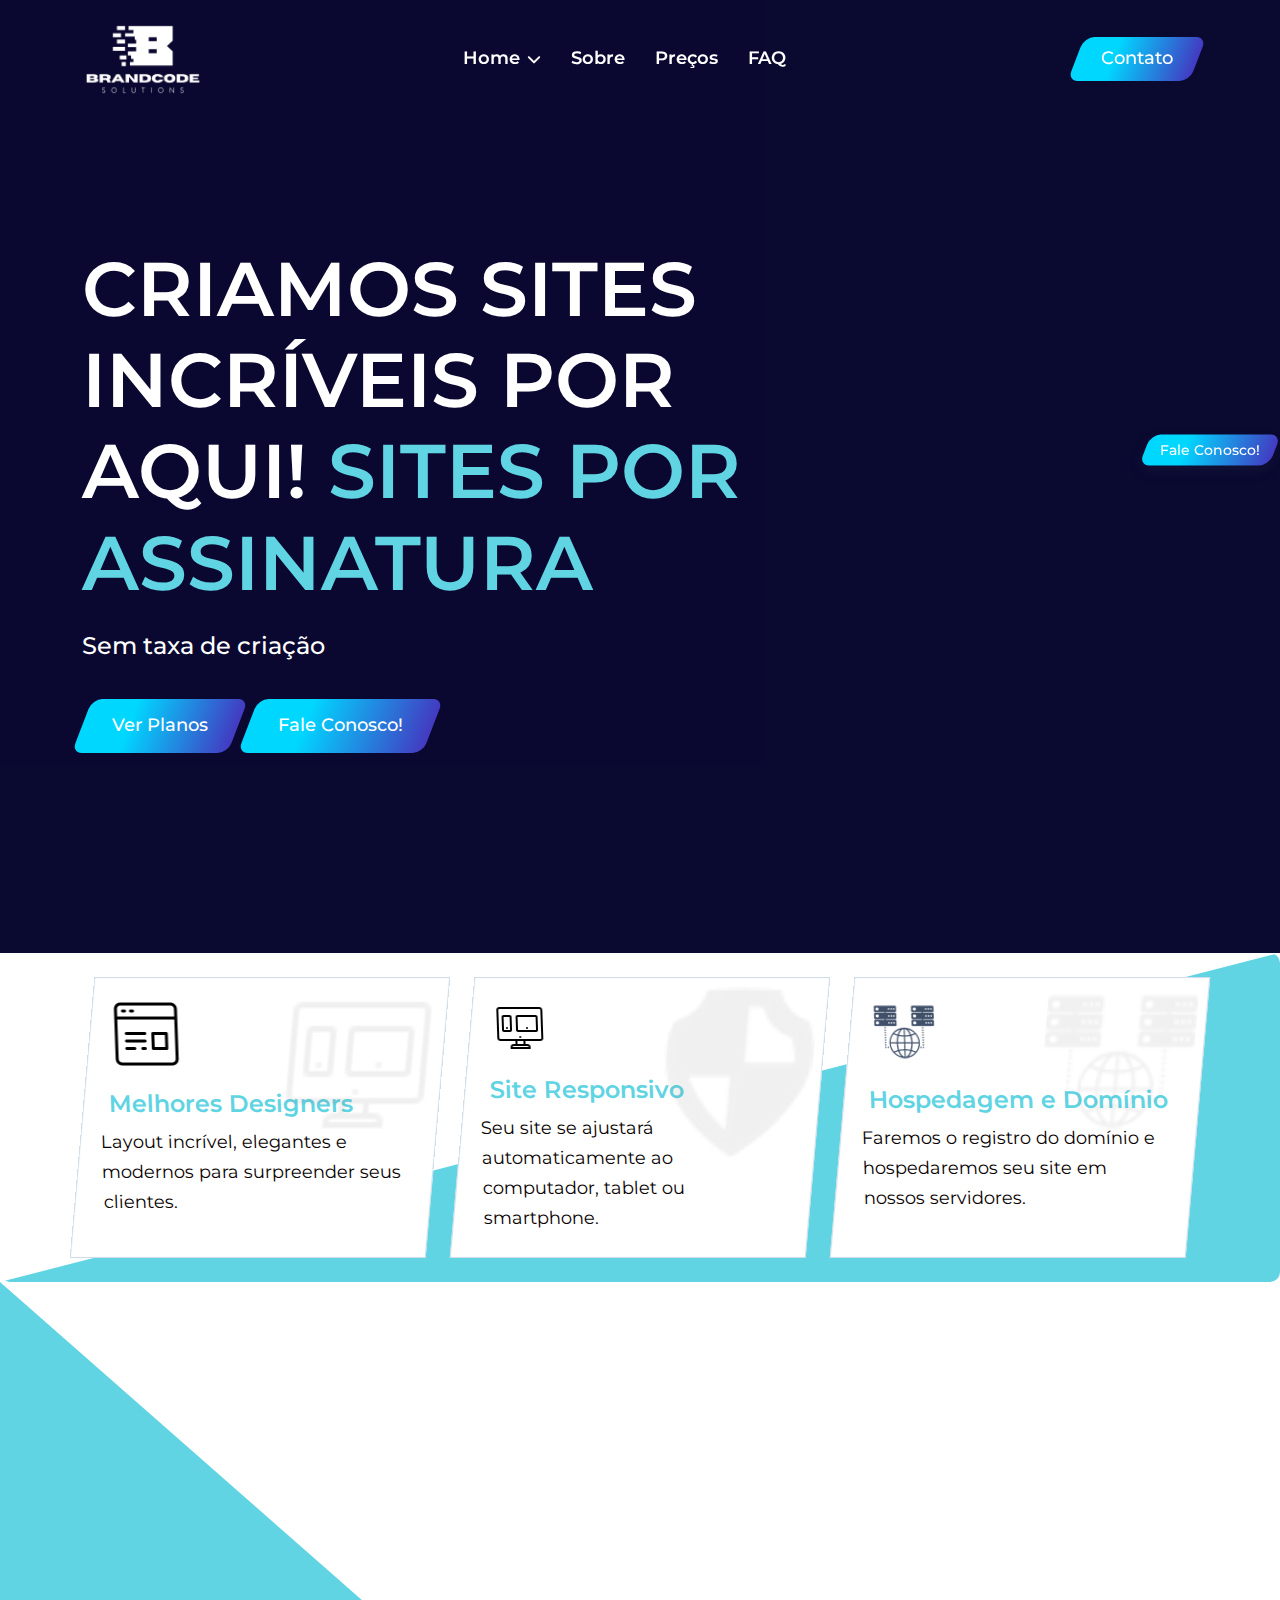
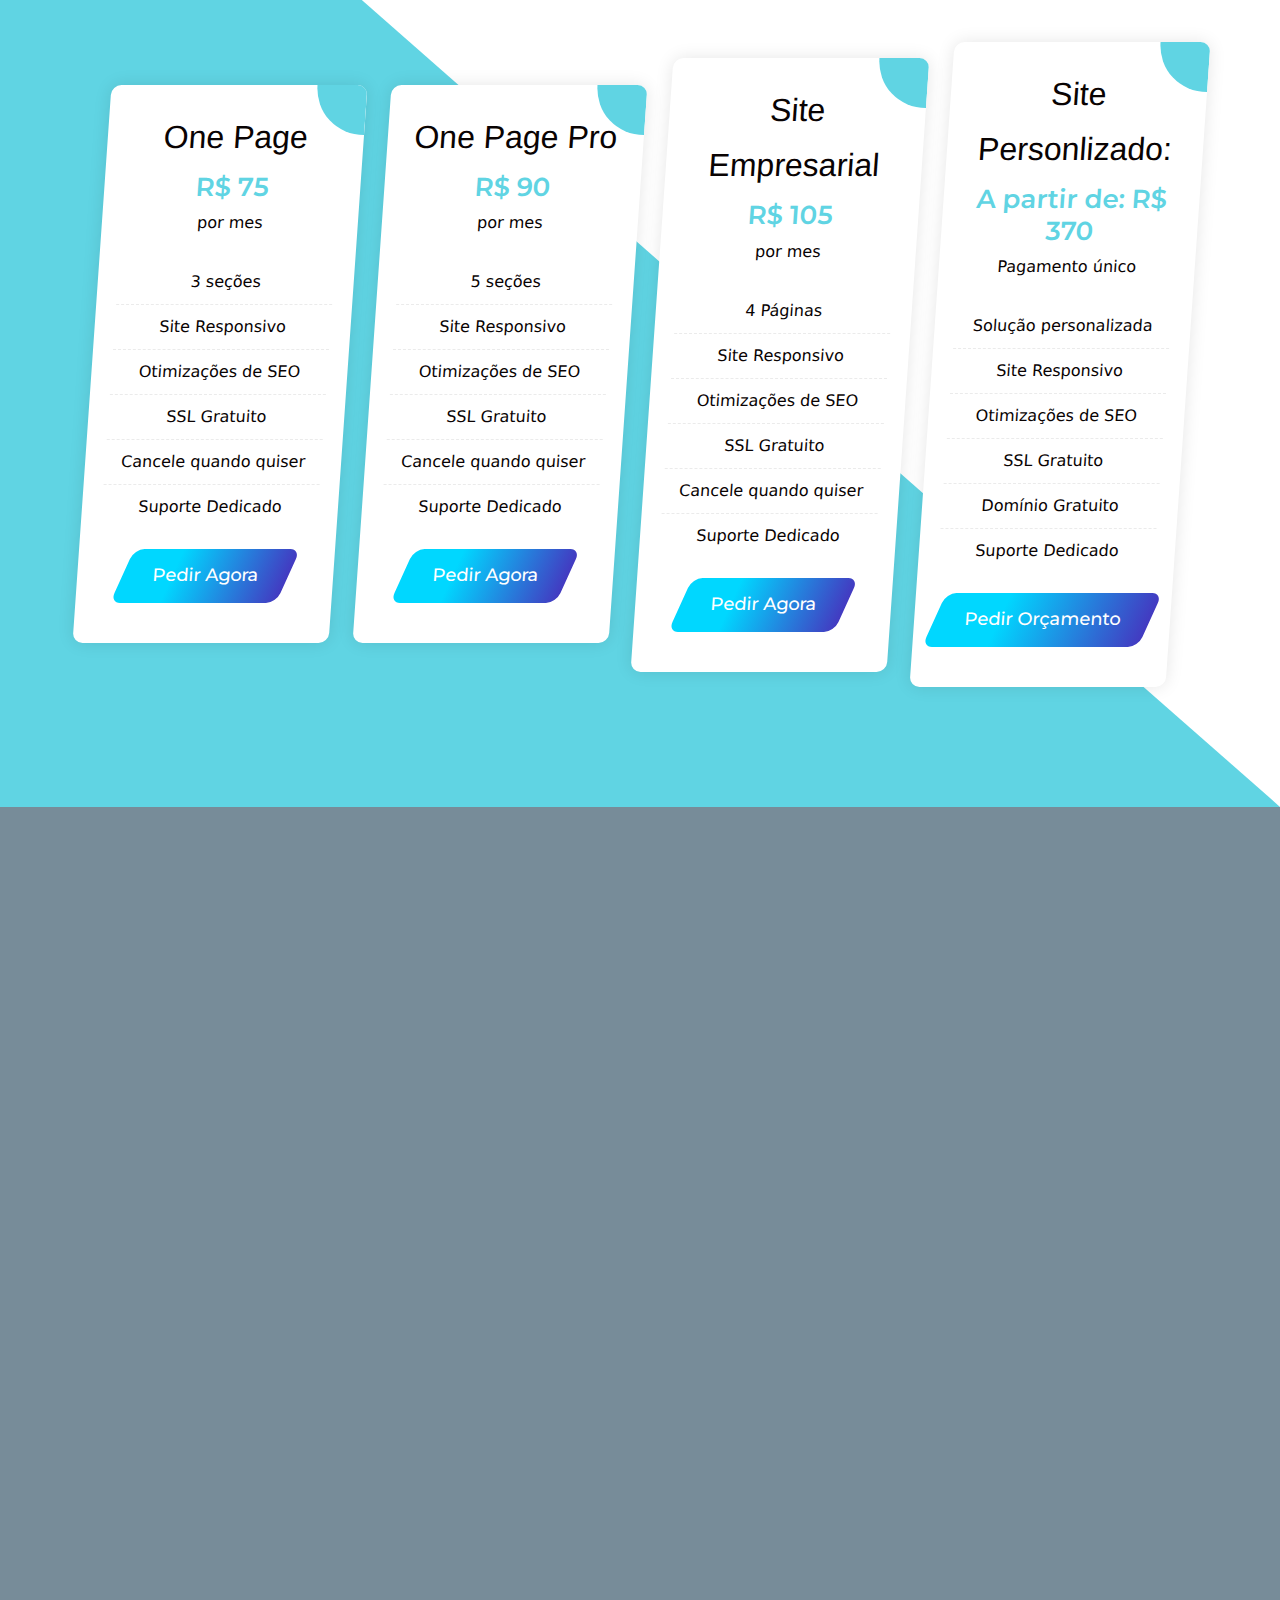
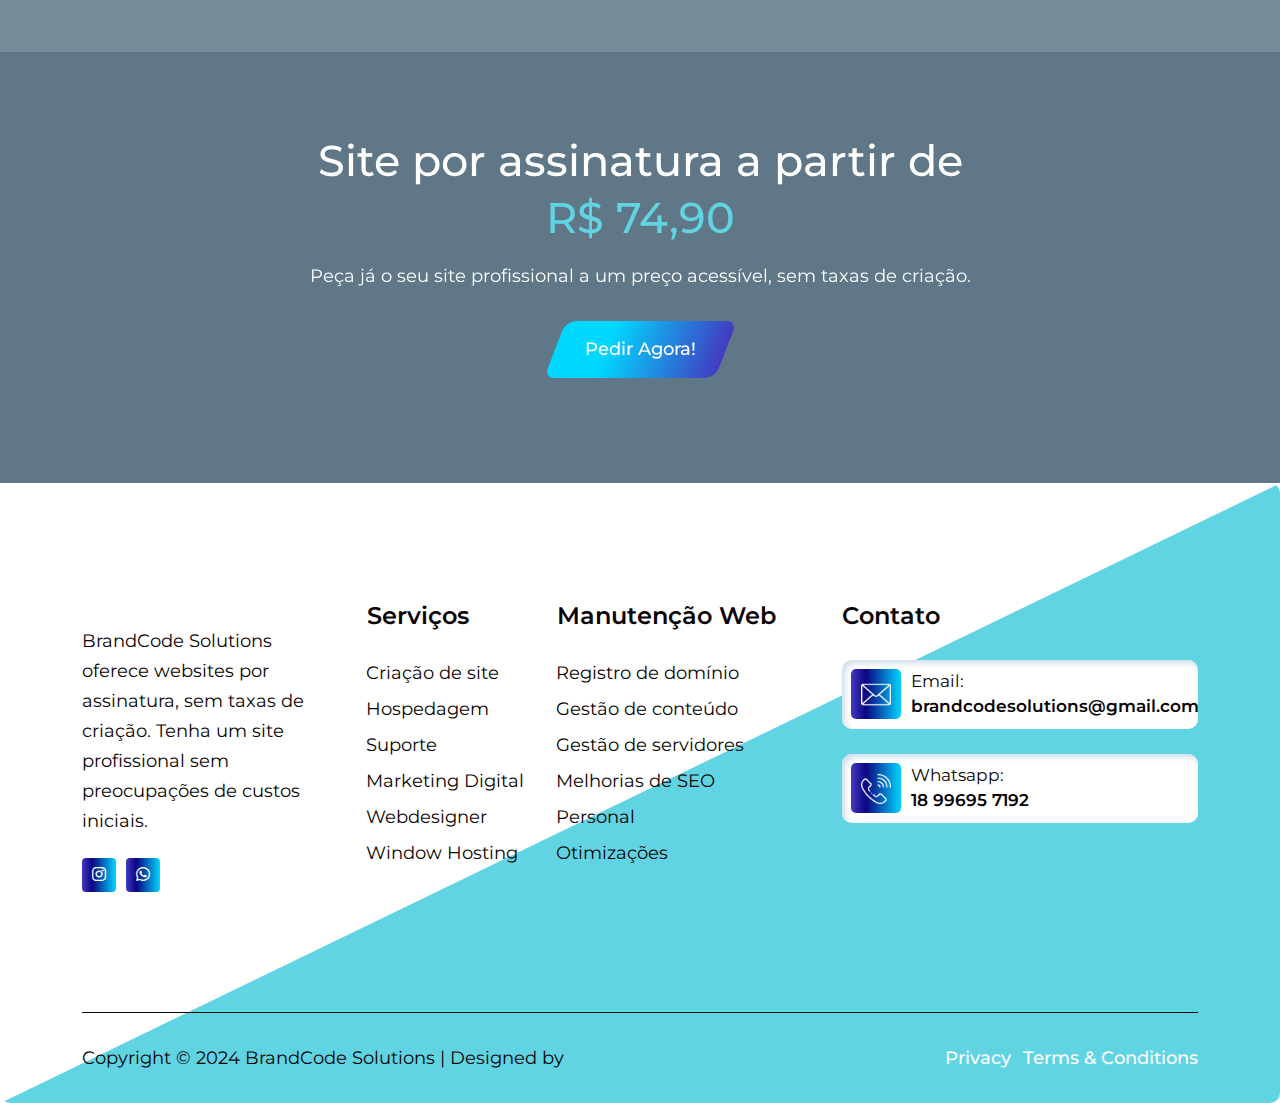
<file: index.html>
<!DOCTYPE html>
<html lang="pt-br">

<head>
   <meta charset="UTF-8">
   <meta http-equiv="X-UA-Compatible" content="IE=edge">
   <meta name="viewport" content="width=device-width, initial-scale=1.0">
   <meta name="author" content="NextGenerationDev">
   <title>BrandCode Solutions</title>
   <!--Favicon img-->
   <link rel="shortcut icon" href="assets/img/favicon/favicon.png">
   <!--Bootstarp min css-->
   <link rel="stylesheet" href="assets/css/bootstrap.min.css">
   <!--Bootstarp map css-->
   <link rel="stylesheet" href="assets/css/bootstrap.css.map">
   <!--Odometer css-->
   <link rel="stylesheet" href="assets/css/odometer.css">
   <!--Owl Carousel css-->
   <link rel="stylesheet" href="assets/css/owl.min.css">
   <!--Owl Carousel Theme css-->
   <link rel="stylesheet" href="assets/css/owl.theme.default.min.css">
   <!--All min css-->
   <link rel="stylesheet" href="assets/css/all.min.css">
   <!--Animate css-->
   <link rel="stylesheet" href="assets/css/animate.css">
   <!--Owl Nice select css-->
   <link rel="stylesheet" href="assets/css/nice-select.css">
    <link rel="stylesheet" href="assets/css/magnific-popup.css">
   <!--main css-->
   <link rel="stylesheet" href="assets/css/main.css">
</head>

<body>

<!--==== Scrool Top Bottom Here ======= -->
<div id="progress">
   <span id="valiu"><i class="fas fa-arrow-up"></i></span>
</div>
<!--==== Scrool Top Bottom End ======= -->

<div class="signin__signup__wrap">
   <a href="https://wa.me/5518996742364?text=Ol%C3%A1%2C+tenho+algumas+d%C3%BAvidas+e+vou+enviar+a+voc%C3%AAs" class="cmn--btn">
      <span>Fale conosco!</span>
   </a>
   
  
</div>

<!--Header Here-->
   <header class="header-section">
      <div class="container">
         <div class="header-wrapper">
            <div class="logo-menu">
               <a href="index.html" class="logo">
                  <img src="assets/img/BRANDCODE branco editado.png" alt="img">
               </a>
            </div>
            <div class="header-bar d-lg-none">
               <span></span>
               <span></span>
               <span></span>
            </div>
            <ul class="main-menu">
               <li class="active">
                  <a href="#header-section">Home <i class="fas fa-chevron-down"></i></a>
                  <ul class="sub-menu home__subs">
                     <li class="subtwohober">
                        <a href="index.html">
                           <span><i class="fa-solid fa-house"></i></span>
                           <span>Home</span>
                        </a>
                     </li>
                     
                     
                  </ul>
               </li>
               <li>
                  <a href="#sobre">Sobre</a>
               </li>
               <li>
                  <a href="#precos">Preços</a>
               </li>
               <li>
                  <a href="#faq">FAQ</a>
               </li>
               
               
               <li class="btn--items">
                  <a href="contact.html" class="cmn--btn">
                     <span>Contact us</span>
                  </a>
               </li>
            </ul>
            <a href="https://wa.me/5518996742364?text=Ol%C3%A1%2C+tenho+algumas+d%C3%BAvidas+e+vou+enviar+a+voc%C3%AAs" class="cmn--btn">
               <span>Contato</span>
            </a>
         </div>
      </div>
   </header>
<!--Header End-->

<!--Banner Start-->
<section class="banner__section owl-theme owl-carousel">
   <div class="banner__items">
      <div class="container">
         <div class="row">
            <div class="col-xl-8 col-lg-8 col-md-8">
               <div class="banner__content">
                  <h1>
                     CRIAMOS SITES INCRÍVEIS POR AQUI! <span class="text-base">SITES POR ASSINATURA</span>
                  </h1>
                  <p>
                     Sem taxa de criação
                  </p>
                  <div class="btn__grp">
                     <a href="#precos" class="cmn--btn">
                        <span>Ver planos</span>
                     </a>
                     <a href="https://wa.me/5518996742364?text=Ol%C3%A1%2C+tenho+algumas+d%C3%BAvidas+e+vou+enviar+a+voc%C3%AAs" class="cmn--btn">
                        <span>Fale conosco!</span>
                     </a>
                  </div>
               </div>
            </div>
         </div>
      </div>
   </div>
  
  
  
</section>
<!--Banner End-->

<!--Feature Here-->
<section id="sobre" class="feature__section">
   <div class="container">
      <div class="feature__wrap">
         <div class="row g-4">
            <div class="col-xxl-3 col-xl-4 col-lg-4 col-md-6 col-sm-6">
               <div class="feature__items">
                  <div class="thumb">
                     <img src="assets/img/hosting/icons8-web-design-64.png" alt="hosting">
                  </div>
                  
                  <h5>
                     Melhores Designers
                  </h5>
                  <p>
                     Layout incrível, elegantes e modernos para surpreender seus clientes.
                  </p>
                  <div class="shape">
                     <img src="assets/img/hosting/icons8-consultas-de-mídia-50.png" alt="hosting">
                  </div>
               </div>
            </div>
            <div class="col-xxl-3 col-xl-4 col-lg-4 col-md-6 col-sm-6">
               <div class="feature__items">
                  <div class="thumb">
                     <img src="assets/img/hosting/icons8-consultas-de-mídia-50.png" alt="hosting">
                  </div>
                  
                  <h5>
                     Site Responsivo
                  </h5>
                  <p>
                     Seu site se ajustará automaticamente ao computador, tablet ou smartphone.
                  </p>
                  <div class="shape">
                     <img src="assets/img/hosting/i1.png" alt="hosting">
                  </div>
               </div>
            </div>
            <div class="col-xxl-3 col-xl-4 col-lg-4 col-md-6 col-sm-6">
               <div class="feature__items">
                  <div class="thumb">
                     <img src="assets/img/hosting/i3.png" alt="hosting">
                  </div>
                  
                  <h5>
                     Hospedagem e Domínio
                  </h5>
                  <p>
                     Faremos o registro do domínio e hospedaremos seu site em nossos servidores.
                  </p>
                  <div class="shape">
                     <img src="assets/img/hosting/i3.png" alt="hosting">
                  </div>
               </div>
            </div>
            
         </div>
      </div>
   </div>
</section>
<!--Feature End-->

<!--Choose Start-->

<!--Choose End-->

<!--Atos Hosting Start-->

<!--Atos Hosting End-->

<!--Domain Hosting Start-->

<!--Domain Hosting End-->

<!--Banner Section Start-->
<section id="precos" class="pricing__domain pt-120 pb-120">
   <div class="container">
         <div class="section__header section-center">
            <h2 class="text-black wow fadeInDown" data-wow-delay="0.2s">
               Nossos<span class="text-base">Planos</span>
            </h2>
            <p class="text-black wow fadeInDown" data-wow-delay="0.4s">
               Escolha um plano de sua preferência. Após o pagamento da primeira mensalidade, entraremos em contato para solicitar o preenchimento do briefing e obter mais informações. Em até 5 dias úteis, enviaremos o site pronto para avaliação e possíveis alterações.
</p>
</div>
         <div class="host__domian__wrapper">
            <div class="row g-4 align-items-center">
               <div class="col-xl-3 col-lg-4 col-md-6">
                     <div class="pricing__itmes">
                        <div class="header-pricing">
                           <h4 class="title">
                                 One Page
                           </h4>
                           <h6 class="theme3">
                                 R$ 75 <span class="small"></span>
                           </h6>
                           <span class="month">
                                 por mes
                           </span>
                        </div>
                        <ul class="text-center">
                           <li>
                                 <span>3 seções</span> 
                           </li>
                           <li>
                                 <span>Site Responsivo</span>
                           </li>
                           <li>
                                 <span>Otimizações de SEO</span> 
                           </li>
                           <li>
                                 <span>SSL Gratuito</span>
                           </li>
                           <li>
                                 <span>Cancele quando quiser</span> 
                           </li>
                           <li>
                                 <span>Suporte</span> Dedicado
                           </li>
                        </ul>
                        <div class="bottom text-center">
                           <a href="https://pay.kiwify.com.br/Vays8Fj" class="cmn--btn">
                                 <span>Pedir Agora</span>
                           </a>
                        </div>
                     </div>
               </div>
               <div class="col-xl-3 col-lg-4 col-md-6">
                  <div class="pricing__itmes">
                     <div class="header-pricing">
                        <h4 class="title">
                              One Page Pro
                        </h4>
                        <h6 class="theme3">
                              R$ 90 <span class="small"></span>
                        </h6>
                        <span class="month">
                              por mes
                        </span>
                     </div>
                     <ul class="text-center">
                        <li>
                              <span>5 seções</span> 
                        </li>
                        <li>
                              <span>Site Responsivo</span>
                        </li>
                        <li>
                              <span>Otimizações de SEO</span> 
                        </li>
                        <li>
                              <span>SSL Gratuito</span>
                        </li>
                        <li>
                              <span>Cancele quando quiser</span> 
                        </li>
                        <li>
                              <span>Suporte</span> Dedicado
                        </li>
                     </ul>
                     <div class="bottom text-center">
                        <a href="https://pay.kiwify.com.br/ShycOaB" class="cmn--btn">
                              <span>Pedir Agora</span>
                        </a>
                     </div>
                  </div>
            </div>
            <div class="col-xl-3 col-lg-4 col-md-6">
               <div class="pricing__itmes">
                  <div class="header-pricing">
                     <h4 class="title">
                           Site Empresarial
                     </h4>
                     <h6 class="theme3">
                           R$ 105 <span class="small"></span>
                     </h6>
                     <span class="month">
                           por mes
                     </span>
                  </div>
                  <ul class="text-center">
                     <li>
                           <span>4 Páginas</span> 
                     </li>
                     <li>
                           <span>Site Responsivo</span>
                     </li>
                     <li>
                           <span>Otimizações de SEO</span> 
                     </li>
                     <li>
                           <span>SSL Gratuito</span>
                     </li>
                     <li>
                           <span>Cancele quando quiser</span> 
                     </li>
                     <li>
                           <span>Suporte</span> Dedicado
                     </li>
                  </ul>
                  <div class="bottom text-center">
                     <a href="https://pay.kiwify.com.br/mq3SY6B" class="cmn--btn">
                           <span>Pedir Agora</span>
                     </a>
                  </div>
               </div>
         </div>
         <div class="col-xl-3 col-lg-4 col-md-6">
            <div class="pricing__itmes">
               <div class="header-pricing">
                  <h4 class="title">
                        Site Personlizado:
                  </h4>
                  <h6 class="theme3">
                        A partir de: R$ 370 <span class="small"></span>
                  </h6>
                  <span class="month">
                        Pagamento único
                  </span>
               </div>
               <ul class="text-center">
                  <li>
                        <span>Solução personalizada</span> 
                  </li>
                  <li>
                        <span>Site Responsivo</span>
                  </li>
                  <li>
                        <span>Otimizações de SEO</span> 
                  </li>
                  <li>
                        <span>SSL Gratuito</span>
                  </li>
                  <li>
                        <span>Domínio Gratuito </span> 
                  </li>
                  <li>
                        <span>Suporte</span> Dedicado
                  </li>
               </ul>
               <div class="bottom text-center">
                  <a href="https://api.whatsapp.com/send?phone=5518996742364&text=Ol%C3%A1,%20gostaria%20de%20um%20or%C3%A7amento%20para%20um%20site%20personalizado.%20" class="cmn--btn">
                        <span>Pedir Orçamento</span>
                  </a>
               </div>
            </div>
      </div>
               
            </div>
         </div>
   </div>
</section>
<!--Banner Section End-->

<!--Feature Section Start-->

<!--Feature Section End-->

<!--Feature Section Start-->

<!--Feature Section End-->

<!--Feature Section Start-->
<section id="faq" class="faq__section pt-120 pb-120">
   <div class="container">
      <div class="section__header center">
         <h2 class="text-white wow fadeInDown" data-wow-delay="0.2s">
            Perguntas<span class="text-base">Frequentes</span>
         </h2>
         <p class="text-white wow fadeInDown" data-wow-delay="0.4s">
            Dúvidas frequentes de nossos clientes:  <br> <br>
         </p>
      </div>
      <div class="row g-4 align-items-center">
         <div class="col-xxl-6 col-xl-6 col-lg-6 wow fadeInRight" data-wow-delay="0.2s">
            
         </div>
         <div class="col-xxl-6 col-xl-6 col-lg-6">
            <div class="faq__right">
               <div class="accordion" id="accordionExample">
                  <div class="accordion-item wow fadeInUp" data-wow-delay="0.2s">
                    <h2 class="accordion-header" id="headingOne">
                      <button class="accordion-button" type="button" data-bs-toggle="collapse" data-bs-target="#collapseOne" aria-expanded="true" aria-controls="collapseOne">
                        Pagarei apenas mensalidades e nada mais?
                      </button>
                    </h2>
                    <div id="collapseOne" class="accordion-collapse collapse show" aria-labelledby="headingOne" data-bs-parent="#accordionExample">
                      <div class="accordion-body">
                        <p>
                           Você pagará apenas mensalidades de acordo com o plano escolhido, e nada mais!
                        </p>
                      </div>
                    </div>
                    
                  </div>
                  <div class="accordion-item wow fadeInUp" data-wow-delay="0.4s">
                    <h2 class="accordion-header" id="headingTwo">
                      <button class="accordion-button collapsed" type="button" data-bs-toggle="collapse" data-bs-target="#collapseTwo" aria-expanded="false" aria-controls="collapseTwo">
                        Tem fidelidade?
                      </button>
                    </h2>
                    <div id="collapseTwo" class="accordion-collapse collapse" aria-labelledby="headingTwo" data-bs-parent="#accordionExample">
                      <div class="accordion-body">
                        <p>
                           Sem fidelidade, cancele quando quiser!
                        </p>
                      </div>
                    </div>
                  </div>
                  <div class="accordion-item wow fadeInUp" data-wow-delay="0.6s">
                    <h2 class="accordion-header" id="headingThree">
                      <button class="accordion-button collapsed" type="button" data-bs-toggle="collapse" data-bs-target="#collapseThree" aria-expanded="false" aria-controls="collapseThree">
                        O que acontece após o pagamento?
                      </button>
                    </h2>
                    <div id="collapseThree" class="accordion-collapse collapse" aria-labelledby="headingThree" data-bs-parent="#accordionExample">
                      <div class="accordion-body">
                        <p>
                           Após o pagamento da primeira mensalidade, entraremos em contato com o Whatsapp informado no ato da compra para solicitar o preenchimento do briefing e obter mais informações. Em até 5 dias úteis, enviaremos o site pronto para avaliação e possíveis alterações.
                        </p>
                      </div>
                    </div>
                  </div>
                  <div class="accordion-item wow fadeInUp" data-wow-delay="0.8s">
                     <h2 class="accordion-header" id="headingfour">
                       <button class="accordion-button collapsed" type="button" data-bs-toggle="collapse" data-bs-target="#collapsefour" aria-expanded="false" aria-controls="collapsefour">
                        Qual o prazo para ficar pronto?
                       </button>
                     </h2>
                     <div id="collapsefour" class="accordion-collapse collapse" aria-labelledby="headingfour" data-bs-parent="#accordionExample">
                       <div class="accordion-body">
                        <p>
                           Seu site ficará pronto no prazo máximo de 5 à 7 dias úteis.
                        </p>
                       </div>
                       
                     </div>
                     <div id="collapsefour" class="accordion-collapse collapse" aria-labelledby="headingfour" data-bs-parent="#accordionExample">
                       <div class="accordion-body">
                        <p>
                           Seu site ficará pronto no prazo máximo de 5 à 7 dias úteis.
                        </p>
                       </div>
                       
                     </div>
                   </div>
                </div>
            </div>
         </div>
      </div>
   </div>
</section>
<!--Feature Section End-->

<!--Sponsor Section Start-->

<!--Sponsor Section End-->

<!--Complate Section Start-->
<section class="complate__section pt-80 pb-80">
   <div class="container">
      <div class="complate__wrap">
         <h3>
            Site por assinatura a partir de <br><span class="text-base">R$ 74,90</span>
         </h3>
         <p>
            Peça já o seu site profissional a um preço acessível, sem taxas de criação. <br> <br>
         <a href="#precos" class="cmn--btn">
            <span>
               Pedir agora!
            </span>
         </a>
      </div>
   </div>
</section>
<!--Complate Section End-->
<footer class="footer-section section-bg pt-120">
   <div class="container">
      <div class="footer-top pb-120">
         <div class="row g-4">
            <div class="col-xl-3 col-lg-4 col-md-6 col-sm-6 ">
               <div class="widget-items">
                  <div class="footer-head">
                     
                  </div>
                  <div class="content-area">
                     <p>
                        BrandCode Solutions oferece websites por assinatura, sem taxas de criação. Tenha um site profissional sem preocupações de custos iniciais.
                     </p>
                     <ul class="social">
                       
                        <li>
                           <a href="https://www.instagram.com/brandcodesolutions?igsh=MXJxcXA1aGhzMmNqNw==" class="icon">
                              <i class="fa-brands fa-instagram"></i>
                           </a>
                        </li>
                        
                        <li>
                           <a href="https://api.whatsapp.com/send?phone=5518996742364&text=Ol%C3%A1,%20gostaria%20de%20um%20or%C3%A7amento%20para%20um%20site%20personalizado.%20" class="icon">
                              <i class="fa-brands fa-whatsapp"></i>
                           </a>
                        </li>
                     </ul>
                  </div>
               </div>
            </div>
            <div class="col-xl-2 col-lg-4 col-md-6 col-sm-6 ">
               <div class="widget-items">
                  <div class="footer-head">
                     <h5 class="title">
                        Serviços
                     </h5>
                  </div>
                  <div class="content-area">
                     <ul class="quick-link">
                        <li>
                           <a href="#0">
                              <i class="fas fa-caret-right"></i>Criação de site
                           </a>
                        </li>
                        <li>
                           <a href="#0">
                              <i class="fas fa-caret-right"></i> Hospedagem
                           </a>
                        </li>
                        <li>
                           <a href="#0">
                              <i class="fas fa-caret-right"></i> Suporte
                           </a>
                        </li>
                        <li>
                           <a href="#0">
                              <i class="fas fa-caret-right"></i> Marketing Digital
                           </a>
                        </li>
                        <li>
                           <a href="#0">
                              <i class="fas fa-caret-right"></i> Webdesigner
                           </a>
                        </li>
                        <li>
                           <a href="#0">
                              <i class="fas fa-caret-right"></i> Window Hosting
                           </a>
                        </li>
                     </ul>
                  </div>
               </div>
            </div>
            <div class="col-xl-3 col-lg-4 col-md-6 col-sm-6 ">
               <div class="widget-items">
                  <div class="footer-head">
                     <h5 class="title">
                        Manutenção Web
                     </h5>
                  </div>
                  <div class="content-area">
                     <ul class="quick-link">
                        <li>
                           <a href="#0">
                              <i class="fas fa-caret-right"></i> Registro de domínio
                           </a>
                        </li>
                        <li>
                           <a href="#0">
                              <i class="fas fa-caret-right"></i> Gestão de conteúdo
                           </a>
                        </li>
                        <li>
                           <a href="#0">
                              <i class="fas fa-caret-right"></i> Gestão de servidores
                           </a>
                        </li>
                        <li>
                           <a href="#0">
                              <i class="fas fa-caret-right"></i>Melhorias de SEO
                           </a>
                        </li>
                        <li>
                           <a href="#0">
                              <i class="fas fa-caret-right"></i> Personal 
                           </a>
                        </li>
                        <li>
                           <a href="#0">
                              <i class="fas fa-caret-right"></i> Otimizações
                           </a>
                        </li>
                     </ul>
                  </div>
               </div>
            </div>
            <div class="col-xl-4 col-lg-4 col-md-6 col-sm-6 ">
               <div class="widget-items">
                  <div class="footer-head">
                     <h5 class="title">
                        Contato
                     </h5>
                  </div>
                  <div class="content-area">
                     <ul class="contact">
                        <li>
                           <div class="phone-icon">
                              <img src="assets/img/footer/email.png" alt="email">
                           </div>
                           <a href="#0" class="email-part">
                              <span>Email:</span>
                              brandcodesolutions@gmail.com
                           </a>
                        </li>
                        <li>
                           <div class="phone-icon">
                              <img src="assets/img/footer/phone.png" alt="phone">
                           </div>
                           <a href="https://api.whatsapp.com/send?phone=5518996742364&text=Ol%C3%A1,%20gostaria%20de%20um%20or%C3%A7amento%20para%20um%20site%20personalizado.%20" class="email-part">
                              <span>Whatsapp:</span>
                              18 99695 7192
                           </a>
                        </li>
                     </ul>
                  </div>
               </div>
            </div>
         </div>
      </div>
      <div class="footer-bottom">
         <p>
            Copyright &copy; 2024 BrandCode Solutions | Designed by 
         </p>
         <ul class="footer-bottom-link">
            <li>
               <a href="#0">
                  Privacy
               </a>
            </li>
            <li>
               <a href="#0">
                  Terms & Conditions
               </a>
            </li>
         </ul>
      </div>
   </div>
</footer>
<!--Footer End-->


<!--Register Modal Start-->
<div class="modal register__modal fade" id="register" tabindex="-1" aria-hidden="true">
   <div class="modal-dialog  modal-md">
         <div class="modal-content">
            <div class="modal-header">
               <button type="button" class="btn-close" data-bs-dismiss="modal" aria-label="Close"></button>
            </div>
            <div class="modal-body">
               <div class="modal__right">
                     <ul class="nav nav-tabs" id="myTabing" role="tablist">
                        <li class="nav-item" role="presentation">
                           <button class="nav-link " id="home-tabemail" data-bs-toggle="tab" data-bs-target="#homeemail" type="button" role="tab" aria-controls="homeemail" aria-selected="true">Sign  Up</button>
                        </li>
                        <li class="nav-item" role="presentation">
                           <button class="nav-link active" id="contact-tabup" data-bs-toggle="tab" data-bs-target="#contactup" type="button" role="tab" aria-controls="contactup" aria-selected="false">Sign In</button>
                        </li>
                     </ul>
                     <div class="tab-content" id="myTabContentents">
                        <div class="tab-pane fade" id="homeemail" role="tabpanel">
                           <div class="form__tabs__wrap">
                                 <div class="focus__icon">
                                    <img src="assets/img/modal/flowers.png" alt="f-img">
                                 </div>
                                 <form action="#0">
                                    <div class="form__grp">
                                       <label for="email33">Email Address</label>
                                       <input type="email" id="email33" placeholder="Your Email Address.">
                                    </div>
                                    <div class="form__grp">
                                       <label for="password-field9">Your Password</label>
                                       <input id="password-field9" type="password" placeholder="Your Password">
                                       <span id="#password-field9" class="fa fa-fw fa-eye field-icon toggle-password9"></span>
                                    </div>
                                    <div class="form__grp">
                                       <label for="password-field5">Confirm Password</label>
                                       <input id="password-field5" type="password" placeholder="Confirm Password">
                                       <span id="#password-field5" class="fa fa-fw fa-eye field-icon toggle-password5"></span>
                                    </div>
                                    <div class="form-check form__check d-flex align-items-center">
                                       <input class="form-check-input" type="checkbox" id="checkiss2">
                                       <label class="form-check-label" for="checkiss2">
                                             I agree with <a href="#0"> user agreement,</a> and confirm that I am at least 18 years old!
                                       </label>
                                    </div>       
                                    <div class="create__btn">
                                       <a href="#0" class="cmn--btn">
                                             <span>Create an account</span>
                                       </a>
                                    </div>
                                 </form>
                                 <div class="social__head">
                                    <div class="border__static"></div>
                                    <span>
                                       Or log in directly with
                                    </span>
                                    <ul class="social">
                                       <li>
                                             <a href="#0">
                                                <i class="fa-brands fa-facebook-f"></i>
                                             </a>
                                       </li>
                                       <li>
                                             <a href="#0">
                                                <i class="fab fa-google"></i>
                                             </a>
                                       </li>
                                       <li>
                                             <a href="#0">
                                                <i class="fab fa-twitter"></i>
                                             </a>
                                       </li>
                                       <li>
                                             <a href="#0">
                                                <i class="fa-brands fa-linkedin-in"></i>
                                             </a>
                                       </li>
                                       <li>
                                             <a href="#0">
                                                <i class="fa-brands fa-telegram"></i>
                                             </a>
                                       </li>
                                    </ul>
                                 </div>
                           </div>
                        </div>
                        <div class="tab-pane fade show active" id="contactup" role="tabpanel">
                           <div class="form__tabs__wrap">
                                 <div class="focus__icon">
                                    <img src="assets/img/modal/flowers.png" alt="f-img">
                                 </div>
                                 <form action="#0">
                                    <div class="form__grp">
                                       <label for="emailg">Email Address</label>
                                       <input type="email" id="emailg" placeholder="Your Email Address.">
                                    </div>
                                    <div class="login__signup">
                                       <a href="#0">
                                             Forgot Your Password?
                                       </a>
                                    </div>
                                    <div class="form__grp">
                                       <label for="password-field7">Your Password</label>
                                       <input id="password-field7" type="password" placeholder="Your Password">
                                       <span id="#password-field7" class="fa fa-fw fa-eye field-icon toggle-password7"></span>
                                    </div>    
                                    <div class="create__btn">
                                       <a href="#0" class="cmn--btn">
                                             <span>Login account</span>
                                       </a>
                                    </div>
                                    <div class="signup__text">
                                       <p>Don't have an account? <a href="#0">Sign Up</a></p>
                                    </div>
                                 </form>
                                 <div class="social__head">
                                    <div class="border__static"></div>
                                    <span>
                                       Or log in directly with
                                    </span>
                                    <ul class="social">
                                       <li>
                                             <a href="#0">
                                                <i class="fa-brands fa-facebook-f"></i>
                                             </a>
                                       </li>
                                       <li>
                                             <a href="#0">
                                                <i class="fab fa-google"></i>
                                             </a>
                                       </li>
                                       <li>
                                             <a href="#0">
                                                <i class="fab fa-twitter"></i>
                                             </a>
                                       </li>
                                       <li>
                                             <a href="#0">
                                                <i class="fa-brands fa-linkedin-in"></i>
                                             </a>
                                       </li>
                                       <li>
                                             <a href="#0">
                                                <i class="fa-brands fa-telegram"></i>
                                             </a>
                                       </li>
                                    </ul>
                                 </div>
                           </div>
                        </div>
                     </div>
               </div>
            </div>
         </div>
   </div>
</div>
<!--Register Modal End-->

<!--Login Modal Start-->
<div class="modal register__modal fade" id="login" tabindex="-1" aria-hidden="true">
   <div class="modal-dialog  modal-md">
         <div class="modal-content">
            <div class="modal-header">
               <button type="button" class="btn-close" data-bs-dismiss="modal" aria-label="Close"></button>
            </div>
            <div class="modal-body">
               <div class="modal__right">
                     <ul class="nav nav-tabs" id="myTab2" role="tablist">
                        <li class="nav-item" role="presentation">
                           <button class="nav-link active" id="home-tab1" data-bs-toggle="tab" data-bs-target="#home2" type="button" role="tab" aria-controls="home2" aria-selected="true">Sign Up</button>
                        </li>
                        <li class="nav-item" role="presentation">
                           <button class="nav-link" id="contact-tab3" data-bs-toggle="tab" data-bs-target="#contact2" type="button" role="tab" aria-controls="contact2" aria-selected="false">Sign In</button>
                        </li>
                     </ul>
                        <div class="tab-content" id="myTabContent2">
                        <div class="tab-pane fade show active" id="home2" role="tabpanel">
                           <div class="form__tabs__wrap">
                                 <div class="focus__icon">
                                    <img src="assets/img/modal/flowers.png" alt="f-img">
                                 </div>
                                 <form action="#0">
                                    <div class="form__grp">
                                       <label for="email3">Email Address</label>
                                       <input type="email" id="email3" placeholder="Your Email Address.">
                                    </div>
                                    <div class="form__grp">
                                       <label for="password-field10">Your Password</label>
                                       <input id="password-field10" type="password" placeholder="Your Password">
                                       <span id="#password-field10" class="fa fa-fw fa-eye field-icon toggle-password10"></span>
                                    </div>
                                    <div class="form__grp">
                                       <label for="password-field6">Confirm Password</label>
                                       <input id="password-field6" type="password" placeholder="Confirm Password">
                                       <span id="#password-field6" class="fa fa-fw fa-eye field-icon toggle-password6"></span>
                                    </div>
                                    <div class="form-check form__check d-flex align-items-center">
                                       <input class="form-check-input" type="checkbox" id="checkiss">
                                       <label class="form-check-label" for="checkiss">
                                             I agree with <a href="#0"> user agreement,</a> and confirm that I am at least 18 years old!
                                       </label>
                                    </div>       
                                    <div class="create__btn">
                                       <a href="#0" class="cmn--btn">
                                             <span>Create an account</span>
                                       </a>
                                    </div>
                                 </form>
                                 <div class="social__head">
                                    <div class="border__static"></div>
                                    <span>
                                       Or log in directly with
                                    </span>
                                    <ul class="social">
                                       <li>
                                             <a href="#0">
                                                <i class="fa-brands fa-facebook-f"></i>
                                             </a>
                                       </li>
                                       <li>
                                             <a href="#0">
                                                <i class="fab fa-google"></i>
                                             </a>
                                       </li>
                                       <li>
                                             <a href="#0">
                                                <i class="fab fa-twitter"></i>
                                             </a>
                                       </li>
                                       <li>
                                             <a href="#0">
                                                <i class="fa-brands fa-linkedin-in"></i>
                                             </a>
                                       </li>
                                       <li>
                                             <a href="#0">
                                                <i class="fa-brands fa-telegram"></i>
                                             </a>
                                       </li>
                                    </ul>
                                 </div>
                           </div>
                        </div>
                        <div class="tab-pane fade" id="contact2" role="tabpanel">
                           <div class="form__tabs__wrap">
                                 <div class="focus__icon">
                                    <img src="assets/img/modal/flowers.png" alt="f-img">
                                 </div>
                                 <form action="#0">
                                    <div class="form__grp">
                                       <label for="email34">Email Address</label>
                                       <input type="email" id="email34" placeholder="Your Email Address.">
                                    </div>
                                    <div class="login__signup">
                                       <a href="#0">
                                             Forgot Your Password?
                                       </a>
                                    </div>
                                    <div class="form__grp">
                                       <label for="password-field1">Your Password</label>
                                       <input id="password-field1" type="password" placeholder="Your Password">
                                       <span id="#password-field1" class="fa fa-fw fa-eye field-icon toggle-password1"></span>
                                    </div>    
                                    <div class="create__btn">
                                       <a href="#0" class="cmn--btn">
                                             <span>Login account</span>
                                       </a>
                                    </div>
                                    <div class="signup__text">
                                       <p>Don't have an account? <a href="#0">Sign Up</a></p>
                                    </div>
                                 </form>
                                 <div class="social__head">
                                    <div class="border__static"></div>
                                    <span>
                                       Or log in directly with
                                    </span>
                                    <ul class="social">
                                       <li>
                                             <a href="#0">
                                                <i class="fa-brands fa-facebook-f"></i>
                                             </a>
                                       </li>
                                       <li>
                                             <a href="#0">
                                                <i class="fab fa-google"></i>
                                             </a>
                                       </li>
                                       <li>
                                             <a href="#0">
                                                <i class="fab fa-twitter"></i>
                                             </a>
                                       </li>
                                       <li>
                                             <a href="#0">
                                                <i class="fa-brands fa-linkedin-in"></i>
                                             </a>
                                       </li>
                                       <li>
                                             <a href="#0">
                                                <i class="fa-brands fa-telegram"></i>
                                             </a>
                                       </li>
                                    </ul>
                                 </div>
                           </div>
                        </div>
                     </div>
               </div>
            </div>
         </div>
   </div>
</div>
<!--Login Modal End-->


   <!--Jquery 3 6 0 Min Js-->
   <script src="assets/js/jquery-3.6.0.min.js"></script>
   <!--Bootstrap bundle Js-->
   <script src="assets/js/bootstrap.bundle.js"></script>
   <!--Waypoint Jquery min Js-->
   <script src="assets/js/jquery.waypoints.min.js"></script>
   <!--Viewport Jquery Js-->
   <script src="assets/js/viewport.jquery.js"></script>
   <!--Wow min Js-->
   <script src="assets/js/wow.min.js"></script>
   <!--Odometer Up min Js-->
   <script src="assets/js/odometer.min.js"></script>
   <!--Owl Carousel min Js-->
   <script src="assets/js/owl.min.js"></script>
   <!--Owl nice Jquery min Js-->
   <script src="assets/js/jquery.nice-select.min.js"></script>
   <script src="assets/js/magnific-popup.js"></script>
   <!--main Js-->
   <script src="assets/js/main.js"></script>

</body>

</html>
</file>
<file: assets/css/odometer.css>
.odometer.odometer-auto-theme,
.odometer.odometer-theme-default {
  display: inline-block;
  vertical-align: middle;
  position: relative;
}
.odometer.odometer-auto-theme .odometer-digit,
.odometer.odometer-theme-default .odometer-digit {
  display: inline-block;
  vertical-align: middle;
  position: relative;
}
.odometer.odometer-auto-theme .odometer-digit .odometer-digit-spacer,
.odometer.odometer-theme-default .odometer-digit .odometer-digit-spacer {
  display: inline-block;
  vertical-align: middle;
  visibility: hidden;
}
.odometer.odometer-auto-theme .odometer-digit .odometer-digit-inner,
.odometer.odometer-theme-default .odometer-digit .odometer-digit-inner {
  text-align: left;
  display: block;
  position: absolute;
  top: 0;
  left: 0;
  right: 0;
  bottom: 0;
  overflow: hidden;
}
.odometer.odometer-auto-theme .odometer-digit .odometer-ribbon,
.odometer.odometer-theme-default .odometer-digit .odometer-ribbon {
  display: block;
}
.odometer.odometer-auto-theme .odometer-digit .odometer-ribbon-inner,
.odometer.odometer-theme-default .odometer-digit .odometer-ribbon-inner {
  display: block;
  -webkit-backface-visibility: hidden;
  backface-visibility: hidden;
}
.odometer.odometer-auto-theme .odometer-digit .odometer-value,
.odometer.odometer-theme-default .odometer-digit .odometer-value {
  display: block;
  -webkit-transform: translateZ(0);
  transform: translateZ(0);
}
.odometer.odometer-auto-theme
  .odometer-digit
  .odometer-value.odometer-last-value,
.odometer.odometer-theme-default
  .odometer-digit
  .odometer-value.odometer-last-value {
  position: absolute;
}
.odometer.odometer-auto-theme.odometer-animating-up .odometer-ribbon-inner,
.odometer.odometer-theme-default.odometer-animating-up .odometer-ribbon-inner {
  -webkit-transition: -webkit-transform 2s;
  -moz-transition: -moz-transform 2s;
  -ms-transition: -ms-transform 2s;
  -o-transition: -o-transform 2s;
  transition: transform 2s;
}
.odometer.odometer-auto-theme.odometer-animating-up.odometer-animating
  .odometer-ribbon-inner,
.odometer.odometer-theme-default.odometer-animating-up.odometer-animating
  .odometer-ribbon-inner {
  -webkit-transform: translateY(-100%);
  -moz-transform: translateY(-100%);
  -ms-transform: translateY(-100%);
  -o-transform: translateY(-100%);
  transform: translateY(-100%);
}
.odometer.odometer-auto-theme.odometer-animating-down .odometer-ribbon-inner,
.odometer.odometer-theme-default.odometer-animating-down
  .odometer-ribbon-inner {
  -webkit-transform: translateY(-100%);
  -moz-transform: translateY(-100%);
  -ms-transform: translateY(-100%);
  -o-transform: translateY(-100%);
  transform: translateY(-100%);
}
.odometer.odometer-auto-theme.odometer-animating-down.odometer-animating
  .odometer-ribbon-inner,
.odometer.odometer-theme-default.odometer-animating-down.odometer-animating
  .odometer-ribbon-inner {
  -webkit-transition: -webkit-transform 2s;
  -moz-transition: -moz-transform 2s;
  -ms-transition: -ms-transform 2s;
  -o-transition: -o-transform 2s;
  transition: transform 2s;
  -webkit-transform: translateY(0);
  -moz-transform: translateY(0);
  -ms-transform: translateY(0);
  -o-transform: translateY(0);
  transform: translateY(0);
}

.odometer.odometer-auto-theme .odometer-value,
.odometer.odometer-theme-default .odometer-value {
  text-align: center;
}
</file>
<file: assets/css/nice-select.css>
.nice-select {
  -webkit-tap-highlight-color: transparent;
  background-color: #fff;
  border-radius: 5px;
  border: solid 1px #e8e8e8;
  box-sizing: border-box;
  clear: both;
  cursor: pointer;
  display: block;
  float: left;
  font-family: inherit;
  font-size: 14px;
  font-weight: normal;
  height: 42px;
  line-height: 40px;
  outline: none;
  padding-left: 18px;
  padding-right: 30px;
  position: relative;
  text-align: left !important;
  -webkit-transition: all 0.2s ease-in-out;
  transition: all 0.2s ease-in-out;
  -webkit-user-select: none;
     -moz-user-select: none;
      -ms-user-select: none;
          user-select: none;
  white-space: nowrap;
  width: auto; }
  .nice-select:hover {
    border-color: #dbdbdb; }
  .nice-select:active, .nice-select.open, .nice-select:focus {
    border-color: #999; }
  .nice-select:after {
    border-bottom: 2px solid #999;
    border-right: 2px solid #999;
    content: '';
    display: block;
    height: 5px;
    margin-top: -4px;
    pointer-events: none;
    position: absolute;
    right: 12px;
    top: 50%;
    -webkit-transform-origin: 66% 66%;
        -ms-transform-origin: 66% 66%;
            transform-origin: 66% 66%;
    -webkit-transform: rotate(45deg);
        -ms-transform: rotate(45deg);
            transform: rotate(45deg);
    -webkit-transition: all 0.15s ease-in-out;
    transition: all 0.15s ease-in-out;
    width: 5px; }
  .nice-select.open:after {
    -webkit-transform: rotate(-135deg);
        -ms-transform: rotate(-135deg);
            transform: rotate(-135deg); }
  .nice-select.open .list {
    opacity: 1;
    pointer-events: auto;
    -webkit-transform: scale(1) translateY(0);
        -ms-transform: scale(1) translateY(0);
            transform: scale(1) translateY(0); }
  .nice-select.disabled {
    border-color: #ededed;
    color: #999;
    pointer-events: none; }
    .nice-select.disabled:after {
      border-color: #cccccc; }
  .nice-select.wide {
    width: 100%; }
    .nice-select.wide .list {
      left: 0 !important;
      right: 0 !important; }
  .nice-select.right {
    float: right; }
    .nice-select.right .list {
      left: auto;
      right: 0; }
  .nice-select.small {
    font-size: 12px;
    height: 36px;
    line-height: 34px; }
    .nice-select.small:after {
      height: 4px;
      width: 4px; }
    .nice-select.small .option {
      line-height: 34px;
      min-height: 34px; }
  .nice-select .list {
    background-color: #fff;
    border-radius: 5px;
    box-shadow: 0 0 0 1px rgba(68, 68, 68, 0.11);
    box-sizing: border-box;
    margin-top: 4px;
    opacity: 0;
    overflow: hidden;
    padding: 0;
    pointer-events: none;
    position: absolute;
    top: 100%;
    left: 0;
    -webkit-transform-origin: 50% 0;
        -ms-transform-origin: 50% 0;
            transform-origin: 50% 0;
    -webkit-transform: scale(0.75) translateY(-21px);
        -ms-transform: scale(0.75) translateY(-21px);
            transform: scale(0.75) translateY(-21px);
    -webkit-transition: all 0.2s cubic-bezier(0.5, 0, 0, 1.25), opacity 0.15s ease-out;
    transition: all 0.2s cubic-bezier(0.5, 0, 0, 1.25), opacity 0.15s ease-out;
    z-index: 9; }
    .nice-select .list:hover .option:not(:hover) {
      background-color: transparent !important; }
  .nice-select .option {
    cursor: pointer;
    font-weight: 400;
    line-height: 40px;
    list-style: none;
    min-height: 40px;
    outline: none;
    padding-left: 18px;
    padding-right: 29px;
    text-align: left;
    -webkit-transition: all 0.2s;
    transition: all 0.2s; }
    .nice-select .option:hover, .nice-select .option.focus, .nice-select .option.selected.focus {
      background-color: #f6f6f6; }
    .nice-select .option.selected {
      font-weight: bold; }
    .nice-select .option.disabled {
      background-color: transparent;
      color: #999;
      cursor: default; }

.no-csspointerevents .nice-select .list {
  display: none; }

.no-csspointerevents .nice-select.open .list {
  display: block; }
</file>
<file: assets/css/main.css>
@import url("https://fonts.googleapis.com/css2?family=Montserrat:ital,wght@0,400;0,600;0,700;1,300;1,500;1,600&display=swap");
/*CSS Table Of Content Starts Here*/
/*
01. General CSS
---------------------------
Section css
---------------------------
---------------------------
02. Header Section CSS
---------------------------
03. Banner Section CSS
---------------------------
04. Footer Section CSS
---------------------------
---------------------------
05. About Section CSS
---------------------------
06. Dashboard Section CSS
---------------------------
07. Alert Section CSS
---------------------------
08. Auction Section CSS
---------------------------
09. Testimonial Section CSS
---------------------------
10. Pricing Section CSS
---------------------------
15. Support Section CSS
---------------------------
12. Contact Section CSS
---------------------------
13. Error Section CSS
---------------------------
14. Working Location CSS
---------------------------
15. Bidding Section CSS
---------------------------
16. Winning Details Section CSS
---------------------------
17. Team Section CSS
---------------------------
19. Blog Section CSS
---------------------------
---------------------------
20. Blog Details Section CSS
---------------------------
---------------------------
21. Personal Profile Section CSS
---------------------------
---------------------------
22. Product Details Section CSS
---------------------------
---------------------------
23. Favorites Section CSS
---------------------------
---------------------------
24. FAQ Section CSS
---------------------------
---------------------------
24. FAQ Section CSS
---------------------------
---------------------------
25. Animate CSS
---------------------------
*/
/*CSS Table Of Content Ends Here*/
:root {
  --theme-color: #60d4e3;
  --home-theme: #00cdfb;
  --theme-one: #fa8fc1;
  --theme-two: #99754566;
  --primary-color: #231d70;
  --section-bg: #231d70;
  --section-bg-two: #fff9f5;
  --button-color: #0d4bbc;
  --secoundary-color: #1e19cf;
  --secoundary-one: #2f16;
  --white-color: #fff;
  --black-color: #090303;
  --ratting-color: #ffd247;
}

body {
  color: var(--white-color);
  padding: 0;
  margin: 0;
  background: var(--white-color);
  overflow-x: auto;
}

::selection {
  color: var(--white-color);
  background: var(--theme-color);
}

h2,
h3,
h4,
h5,
h6 {
  color: var(--black-color);
  font-family: "Montserrat", sans-serif;
}

h1 {
  font-size: 76px;
  font-weight: 600;
  line-height: 91.2px;
  margin-top: -7px;
  font-family: "Montserrat", sans-serif;
}

h2 {
  font-weight: 600;
  font-size: 57px;
  line-height: 74.1px;
  margin-top: -12px;
  font-family: "Montserrat", sans-serif;
}

h3 {
  font-size: 43px;
  line-height: 57px;
  font-family: "Montserrat", sans-serif;
}

h4 {
  font-size: 32px;
  line-height: 55.2px;
  margin-top: -15px;
  font-family: "Poppins", sans-serif;
}

h5 {
  font-size: 24px;
  line-height: 31.2px;
  margin-top: -3px;
  font-family: "Montserrat", sans-serif;
}

h6 {
  font-size: 18px;
  margin-top: -1px;
  font-family: "Montserrat", sans-serif;
}

ul {
  padding: 0;
  margin: 0;
  list-style: none;
}

a {
  text-decoration: none;
  margin: 0;
  color: var(--theme-color);
  font-family: "Montserrat", sans-serif;
}

a:hover {
  text-decoration: none;
  color: var(--theme-color);
}

input:focus {
  color: var(--white-color);
}

p {
  font-size: 18px;
  line-height: 30px;
  margin-bottom: 0;
  color: var(--black-color);
  font-family: "Montserrat", sans-serif;
}

.pt-120 {
  padding-top: 120px;
}

.pb-120 {
  padding-bottom: 120px;
}

.pt-80 {
  padding-top: 80px;
}

.pb-80 {
  padding-bottom: 80px;
}

.mb-30-none {
  margin-bottom: -25px;
}

.mb-30 {
  margin-bottom: 25px;
}

/*-Responsive-*/
/*-Responsive-*/
@media screen and (max-width: 991px) {
  .pt-120 {
    padding-top: 80px;
  }
  .pb-120 {
    padding-bottom: 80px;
  }
  .pt-80 {
    padding-top: 60px;
  }
  .pb-80 {
    padding-bottom: 60px;
  }
}
@media screen and (max-width: 767px) {
  .pt-120 {
    padding-top: 70px;
  }
  .pb-120 {
    padding-bottom: 70px;
  }
}
@media screen and (max-width: 575px) {
  .pt-120 {
    padding-top: 60px;
  }
  .pb-120 {
    padding-bottom: 60px;
  }
  .pt-80 {
    padding-top: 60px;
  }
  .pb-80 {
    padding-bottom: 60px;
  }
  p {
    font-size: 16px;
    line-height: 26px;
  }
}
::-webkit-scrollbar {
  width: 10px;
}

/* Track */
::-webkit-scrollbar-track {
  box-shadow: inset 0 0 5px var(--box-bg);
  border-radius: 5px;
}

/* Handle */
::-webkit-scrollbar-thumb {
  background: var(--primary-color);
  border-radius: 10px;
}

/*-Responsive-*/
/*-Responsive-*/
.text-base {
  color: #60d4e3;
}

.text-base-2 {
  color: var(--secoundary-color);
}

.theme {
  color: var(--theme-one);
}

.title-white {
  color: var(--white-color);
}

.bg-white {
  background: var(--white-color);
}

.text-block {
  color: #170808;
}

.section__header__space {
  padding-bottom: 40px;
}

.center {
  text-align: center;
  margin: 0 auto;
}

.twitter {
  background: var(--secoundary-color) !important;
}

.twitch {
  background: rgb(110, 60, 210) !important;
}

.youtube {
  background: rgb(172, 46, 46) !important;
}

.insta {
  background: rgb(207, 93, 93) !important;
}

.lind {
  background: rgb(78, 131, 228) !important;
}

.face {
  background: rgb(27, 114, 244) !important;
}

/*--Section Header Start--*/
/*--Section Header Start--*/
.section-center {
  text-align: center;
  max-width: 720px;
  margin: 0 auto 50px;
}

.section__header {
  max-width: 650px;
}

@media screen and (max-width: 991px) {
  .section-center {
    margin: 0 auto 40px;
  }
}
@media screen and (max-width: 767px) {
  .section-center {
    margin: 0 auto 30px;
  }
}
.gra__bg {
  background: rgb(67, 58, 193) !important;
  background: linear-gradient(90deg, rgb(67, 58, 193) 0%, rgb(11, 4, 131) 30%, rgb(0, 215, 255) 100%) !important;
}

.home__theme {
  color: #00cdfb !important;
  text-shadow: 2px 2px #fff;
}

/*--Section Header End--*/
/*--Section Header End--*/
/*------Footer Section Start--------*/
/*------Footer Section Start--------*/
.footer-section {
  overflow: hidden;
  position: relative;
}
.footer-section::before {
  position: absolute;
  top: 0;
  right: 0;
  content: "";
  background-color: var(--theme-color);
  width: 100%;
  height: 100%;
  -webkit-clip-path: polygon(100% 0, 0% 100%, 100% 100%);
  clip-path: polygon(100% 0, 0% 100%, 100% 100%);
  border-radius: 10px;
}

.footer-top {
  position: relative;
}
.footer-top .widget-items {
  position: relative;
}
.footer-top .widget-items .footer-head {
  margin-bottom: 28px;
}
.footer-top .widget-items .footer-head .title {
  font-weight: 600;
  color: var(--black-color);
}
.footer-top .widget-items .content-area p {
  color: var(--black-color);
  margin-top: -5px;
  margin-bottom: 22px;
}
.footer-top .widget-items .content-area .quick-link li {
  display: flex;
  align-items: center;
  transition: all 0.5s;
  margin-left: -20px;
}
.footer-top .widget-items .content-area .quick-link li:not(:last-child) {
  margin-bottom: 9px;
}
.footer-top .widget-items .content-area .quick-link li a {
  display: flex;
  align-items: center;
  font-size: 18px;
  color: var(--black-color);
  transition: all 0.5s;
  margin-left: 16px;
}
.footer-top .widget-items .content-area .quick-link li a i {
  margin-right: -7px;
  font-size: 20px;
  opacity: 0;
  transition: all 0.3s;
}
.footer-top .widget-items .content-area .quick-link li:hover a i {
  opacity: 1;
  margin-right: 5px;
}
.footer-top .widget-items .content-area .contact li {
  box-shadow: rgb(204, 219, 232) 3px 3px 6px 0px inset, rgba(255, 255, 255, 0.5) -3px -3px 6px 1px inset;
  border-radius: 10px;
  padding: 15px 20px;
  background-color: var(--white-color);
  display: flex;
  align-items: center;
}
.footer-top .widget-items .content-area .contact li:not(:last-child) {
  margin-bottom: 25px;
}
.footer-top .widget-items .content-area .contact li .phone-icon {
  width: 60px;
  height: 60px;
  background: rgb(67, 58, 193);
  background: linear-gradient(90deg, rgb(67, 58, 193) 0%, rgb(11, 4, 131) 30%, rgb(0, 215, 255) 100%);
  line-height: 60px;
  text-align: center;
  border-radius: 5px;
}
.footer-top .widget-items .content-area .contact li .email-part {
  width: calc(100% - 60px);
  font-size: 18px;
  transition: all 0.3s;
  color: var(--black-color);
  font-weight: 600;
  padding-left: 25px;
}
.footer-top .widget-items .content-area .contact li .email-part span {
  color: var(--black-color);
  display: block;
  margin-bottom: 4px;
  font-weight: 400;
}
.footer-top .widget-items .content-area .contact li:hover a {
  color: var(--black-color);
}
.footer-top .widget-items .content-area .social {
  display: flex;
  align-items: center;
}
.footer-top .widget-items .content-area .social li:not(:last-child) {
  margin-right: 10px;
}
.footer-top .widget-items .content-area .social li .icon {
  width: 34px;
  height: 34px;
  line-height: 34px;
  text-align: center;
  border-radius: 50%;
  border: 1px solid var(--border-color);
  transition: all 0.3s;
  display: block;
  border-radius: 4px;
  background: rgb(67, 58, 193);
  background: linear-gradient(90deg, rgb(67, 58, 193) 0%, rgb(11, 4, 131) 30%, rgb(0, 215, 255) 100%);
  border: unset;
}
.footer-top .widget-items .content-area .social li .icon:hover {
  background: var(--button-color);
}
.footer-top .widget-items .content-area .social li .icon:hover i {
  color: var(--white-color);
}
.footer-top .widget-items .content-area .social li .icon i {
  color: var(--white-color);
}
.footer-top .widget-items .content-area .social li .icon:hover {
  background: rgb(67, 58, 193);
  background: linear-gradient(90deg, rgb(58, 139, 193) 0%, rgb(4, 108, 131) 30%, rgb(52, 46, 208) 100%);
}

.footer-bottom {
  position: relative;
  z-index: 9;
  display: flex;
  align-items: center;
  justify-content: space-between;
  flex-wrap: wrap;
  border-top: 1px solid var(--black-color);
  padding: 30px 0;
}
.footer-bottom p {
  color: var(--black-color);
}
.footer-bottom p a {
  color: var(--white-color);
  font-weight: 500;
}
.footer-bottom .footer-bottom-link {
  display: flex;
  align-items: center;
}
.footer-bottom .footer-bottom-link li:not(:last-child) {
  margin-right: 12px;
}
.footer-bottom .footer-bottom-link li a {
  color: var(--white-color);
  font-size: 18px;
  font-weight: 500;
  display: block;
  transition: all 0.3s;
}

.home__footer::before {
  display: none;
}
.home__footer .footer-bottom {
  position: relative;
}
.home__footer .footer-bottom .footer-bottom-link li a {
  color: var(--black-color);
}
.home__footer .h__bottom {
  position: absolute;
  bottom: 0;
  left: 0;
}
.home__footer .h__bottom img {
  width: 100%;
  height: 100%;
}

.sharp__footer {
  background: rgb(67, 58, 193);
  position: relative;
  background: linear-gradient(90deg, rgb(67, 58, 193) 0%, rgb(11, 4, 131) 30%, rgb(0, 215, 255) 100%);
}
.sharp__footer .round__shape {
  position: absolute;
  bottom: 0;
  left: 0;
  opacity: 0.9;
  width: 100%;
  transform: rotate(180deg);
}
.sharp__footer .round__shape img {
  width: 100%;
  height: 100%;
  opacity: 0.2;
}
.sharp__footer .footer-top {
  position: relative;
}
.sharp__footer .footer-top .widget-items {
  position: relative;
  z-index: 1;
}
.sharp__footer .footer-top .widget-items p {
  color: var(--white-color);
}
.sharp__footer .footer-top .widget-items .footer-head .title {
  color: var(--white-color);
}
.sharp__footer .footer-top .widget-items .content-area {
  position: relative;
  z-index: 1;
}
.sharp__footer .footer-top .widget-items .content-area .quick-link li a {
  color: var(--white-color);
}
.sharp__footer .footer-bottom {
  position: relative;
  z-index: 1;
}
.sharp__footer .footer-bottom p {
  color: var(--white-color);
}
.sharp__footer .footer-bottom .footer-bottom-link li a {
  color: var(--white-color);
}

/*------Footer Section End--------*/
/*------Footer Section End--------*/
/*----Menu Header Start-----*/
.header-section {
  width: 100%;
  z-index: 99999;
  position: absolute;
  top: 0;
  left: 0;
}

.home__header.menu-fixed {
  background: rgb(67, 58, 193);
  background: linear-gradient(90deg, rgb(0, 215, 255) 0%, rgb(0, 215, 255) 30%, rgb(67, 58, 193) 100%);
}

.sharp__header.menu-fixed {
  background: rgb(67, 58, 193);
  background: linear-gradient(90deg, rgb(67, 58, 193) 0%, rgb(11, 4, 131) 30%, rgb(0, 215, 255) 100%);
}

.menu-fixed {
  position: fixed;
  top: 0;
  left: 0;
  width: 100%;
  z-index: 999999;
  transition: all 0.9s;
  background: linear-gradient(90deg, rgb(0, 215, 255) 0%, rgb(0, 215, 255) 30%, rgb(67, 58, 193) 100%);
  border-bottom: unset;
}

.header-wrapper {
  display: flex;
  flex-wrap: wrap;
  align-items: center;
  justify-content: space-between;
  transition: all 0.9s;
  padding: 21px 0 21px;
}
.header-wrapper .logo-menu, .footer-logo {
  max-width: 120px;
  height: auto;
}
@media screen and (max-width: 767px) {
  .header-wrapper .logo-menu, .footer-logo {
    max-width: 70px;
    height: auto;
  }
}

.header-wrapper .logo-menu img {
  width: 100%;
  height: 100%;
  object-fit: contain;
}
.header-wrapper .cmn--btn {
  padding: 8px 25px 9px;
}
.header-wrapper .main-menu {
  position: relative;
  display: flex;
  align-items: center;
}
.header-wrapper .main-menu li {
  transition: all 0.6s;
  position: relative;
}
.header-wrapper .main-menu li:not(:last-child) {
  margin-right: 30px;
}
.header-wrapper .main-menu li a {
  color: var(--white-color);
  font-weight: 600;
  font-size: 18px;
  transition: all 0.3s;
}
.header-wrapper .main-menu li a i {
  margin-left: 2px;
  font-size: 14px !important;
}
.header-wrapper .main-menu li .sub-menu {
  margin: 0 10px 10px 10px;
  display: none;
  transform: translateY(15px);
}
@media (min-width: 992px) {
  .header-wrapper .main-menu li .sub-menu {
    position: absolute;
    top: 100%;
    right: 0;
    z-index: 999;
    width: 250px;
    transition: all 0.8s;
    box-shadow: -1px 7px 19px -14px rgb(66, 106, 184);
    background-color: rgb(245, 244, 255);
    border-radius: 10px;
    display: block !important;
    opacity: 0;
    visibility: hidden;
  }
}
.header-wrapper .main-menu li .sub-menu li {
  border: unset;
  box-shadow: rgb(204, 219, 232) 3px 3px 6px 0px inset, rgba(255, 255, 255, 0.5) -3px -3px 6px 1px inset;
  margin-right: 0;
  margin-bottom: 5px;
  transition: all 0.4s !important;
}
.header-wrapper .main-menu li .sub-menu li a {
  color: var(--black-color);
  text-transform: capitalize;
  font-weight: 600;
  font-size: 16px;
  display: block;
  padding: 14px 20px;
  border-radius: 8px;
}
.header-wrapper .main-menu li .sub-menu li a i {
  font-size: 14px !important;
}
.header-wrapper .main-menu li .sub-menu li:hover a {
  margin-left: 10px;
}
.header-wrapper .main-menu li .cmn--btn {
  color: var(--white-color);
  display: none;
}
.header-wrapper .main-menu li:hover .sub-menu {
  opacity: 1;
  visibility: visible;
}

/*----Menu Header Start-----*/
/*----Scroll Top To Bottom Start-----*/
#progress {
  background: linear-gradient(90deg, rgb(0, 215, 255) 0%, rgb(0, 215, 255) 30%, rgb(67, 58, 193) 100%);
  width: 40px;
  height: 40px;
  line-height: 40px;
  text-align: center;
  border-radius: 5px;
  position: fixed;
  right: 20px;
  z-index: 9999;
  display: none;
  bottom: 20px;
  transition: all 0.4s ease-in-out;
}
#progress svg {
  color: var(--white-color);
}
#progress #valiu {
  display: block;
  cursor:pointer;
}
#progress #valiu img {
  width: 16px;
}

/*----Scroll Top To Bottom Start-----*/
.banner__section {
  position: relative;
}
.banner__section .owl-dots {
  position: absolute;
  bottom: 0;
  right: 50%;
  transform: translate(-50%, -50%);
}
.banner__section .owl-dots .owl-dot span {
  background-color: var(--theme-color);
  width: 5px;
  height: 20px;
}
.banner__section .owl-dots .owl-dot.active span {
  background: linear-gradient(#e66465, #9198e5);
}

.banner__items {
  background: url() no-repeat center center;
  background-size: cover;
  padding: 250px 0 200px;
  position: relative;
  background-color: #03023b;
}
.banner__items::before {
  position: absolute;
  inset: 0;
  content: "";
  background: rgba(27, 24, 24, 0.3);
}

.thumb__itemsone {
  background: url(../../assets/img/banner/banner2.png) no-repeat center center;
  background-size: cover;
}

.thumb__itemstwo {
  background: url(../../assets/img/banner/banner1.png) no-repeat center center;
  background-size: cover;
}

.banner__content {
  position: relative;
}
.banner__content h1 {
  color: var(--white-color);
  margin-bottom: 20px;
}
.banner__content p {
  font-weight: 500;
  font-size: 24px;
  line-height: 36px;
  margin-bottom: 35px;
  color: var(--white-color);
}
.banner__content .btn__grp {
  display: flex;
  align-items: center;
  gap: 10px;
}

.banner__section__two .banner__items::before {
  position: absolute;
  inset: 0;
  content: "";
  background: rgba(27, 24, 24, 0.6);
}
.banner__section__two .banner__items .banner__content {
  text-align: center;
  margin: 0 auto;
}
.banner__section__two .banner__items .banner__content .btn__grp {
  justify-content: center;
}

.border__bottom {
  border-bottom: 1px solid var(--home-theme);
}

.home__section {
  background: rgb(67, 58, 193);
  background: linear-gradient(90deg, rgb(67, 58, 193) 0%, rgb(11, 4, 131) 30%, rgb(0, 215, 255) 100%);
}

.home__items {
  padding: 220px 0 170px;
  position: relative;
}
.home__items .h__bottom {
  position: absolute;
  bottom: 0;
  left: 0;
  width: 100%;
}
.home__items .h__bottom img {
  width: 100%;
  height: 100%;
}

.home__content h2 {
  color: var(--white-color);
  font-weight: 700;
  margin-bottom: 20px;
}
.home__content p {
  color: var(--white-color);
  margin-bottom: 30px;
}
.home__content .btn__grp {
  display: flex;
  align-items: center;
  gap: 10px;
}
.home__content .btn__grp .cmn--btn {
  padding: 9px 20px 9px;
  position: relative;
}
.home__content .btn__grp .cmn--btn::before {
  position: absolute;
  bottom: 0;
  left: 0;
  width: 0px;
  height: 0px;
  background-color: #00cdfb;
  content: "";
  border-radius: 10px;
  transition: all 0.4s;
}
.home__content .btn__grp .cmn--btn:hover {
  background: unset;
}
.home__content .btn__grp .cmn--btn:hover::before {
  width: 100%;
  height: 100%;
}

.home__thumb {
  width: 100%;
}
.home__thumb img {
  width: 100%;
  height: 100%;
  object-fit: contain;
}

.sharp__home {
  overflow: hidden;
  position: relative;
}
.sharp__home .home__content {
  position: relative;
  z-index: 1;
}
.sharp__home .home__content .ratting {
  display: flex;
  align-items: center;
  gap: 10px;
  margin-bottom: 10px;
}
.sharp__home .home__content .ratting span i {
  color: var(--ratting-color);
}
.sharp__home .home__content h6 {
  color: var(--white-color);
  font-weight: 500;
  margin-bottom: 25px;
}
.sharp__home .home__thumb {
  position: relative;
  z-index: 1;
  max-width: 500px;
  animation: circls 20s linear infinite;
}
.sharp__home .home__thumb img {
  width: 100%;
  height: 100%;
}
.sharp__home .section__shape {
  position: absolute;
  bottom: 0;
  right: 0;
}
.sharp__home .round__shape {
  position: absolute;
  bottom: 0;
  left: 0;
  opacity: 0.9;
  width: 100%;
}
.sharp__home .round__shape img {
  width: 100%;
  height: 100%;
  opacity: 0.2;
}

@keyframes circls {
  0% {
    transform: rotate(360deg);
  }
}
.text-black {
  color: #000 !important;
}

.breadcumnd__banner {
  background: url(../../assets/img/banner/bread.png) no-repeat center center;
  background-size: cover;
  position: relative;
  padding: 130px 0 70px;
  background-attachment: fixed;
}
.breadcumnd__banner::before {
  position: absolute;
  inset: 0;
  content: "";
  background-color: rgba(58, 81, 193, 0.79);
}
.breadcumnd__banner .banner__content {
  position: relative;
  z-index: 1;
}
.breadcumnd__banner .banner__content h6 {
  color: var(--white-color);
  margin-bottom: 25px;
  display: block;
}
.breadcumnd__banner .banner__content h4 {
  color: var(--white-color);
  font-weight: 600;
  text-transform: uppercase;
  line-height: 44px;
  margin-bottom: 20px;
}
.breadcumnd__banner .banner__content ul {
  display: flex;
  align-items: center;
  gap: 12px;
}
.breadcumnd__banner .banner__content ul li {
  font-size: 18px;
  font-weight: 500;
  color: var(--white-color);
}
.breadcumnd__banner .banner__content ul li a {
  font-size: 18px;
  font-weight: 500;
  color: var(--white-color);
}
.breadcumnd__banner .banner__content .b__space {
  margin-bottom: 15px;
}
.breadcumnd__banner .banner__content .ssd__list {
  display: grid;
  gap: 8px;
  margin-bottom: 25px;
}
.breadcumnd__banner .banner__content .ssd__list li {
  display: flex;
  align-items: center;
  gap: 6px;
}
.breadcumnd__banner .banner__content .ssd__list li i {
  color: var(--white-color);
  font-size: 18px;
}
.breadcumnd__banner .banner__content .ssd__list li:not(:last-child) {
  margin-bottom: 0px;
}
.breadcumnd__banner .banner__Thumb {
  position: relative;
  z-index: 1;
  max-width: 550px;
}
.breadcumnd__banner .banner__Thumb img {
  width: 100%;
  height: 100%;
}

.feature__section {
  position: relative;
}
.feature__section::before {
  position: absolute;
  top: 0;
  right: 0;
  content: "";
  background-color: var(--theme-color);
  width: 100%;
  height: 100%;
  -webkit-clip-path: polygon(100% 0, 0% 100%, 100% 100%);
  clip-path: polygon(100% 0, 0% 100%, 100% 100%);
  border-radius: 10px;
}

.feature__wrap {
  padding: 24px 0 24px;
  position: relative;
}

.feature__items {
  box-shadow: rgb(204, 219, 232) 0px 0px 1px 1px inset, rgba(255, 255, 255, 0.5) 0px 0px 0px 1px inset;
  padding: 25px 25px;
  transform: skewX(-5deg);
  transition: all 0.4s;
  position: relative;
  background-color: var(--white-color);
  height: 100%;
  z-index: 1;
}
.feature__items .thumb {
  margin-bottom: 25px;
  transform: skewX(7deg);
  transition: all 0.4s;
}
.feature__items h4 {
  font-weight: 700;
  color: var(--black-color);
  transform: skewX(7deg);
  transition: all 0.4s;
}
.feature__items h5 {
  color: var(--theme-color);
  font-weight: 600;
  transform: skewX(7deg);
  transition: all 0.4s;
}
.feature__items p {
  transform: skewX(7deg);
  transition: all 0.4s;
}
.feature__items:hover {
  transform: skewX(0deg);
}
.feature__items:hover .thumb {
  transform: skewX(0deg);
}
.feature__items:hover h4 {
  transform: skewX(0deg);
}
.feature__items:hover h5 {
  transform: skewX(0deg);
}
.feature__items:hover p {
  transform: skewX(0deg);
}
.feature__items .shape {
  position: absolute;
  top: 10px;
  right: 10px;
  opacity: 0.1;
  width: 150px;
}
.feature__items .shape img {
  width: 100%;
  height: 100%;
  filter: invert(8%) sepia(13%) saturate(37%) hue-rotate(130deg) brightness(5%) contrast(10%);
}

.feature__section__two {
  position: relative;
}
.feature__section__two::before {
  position: absolute;
  top: 0;
  right: 0;
  content: "";
  background-color: var(--theme-color);
  width: 100%;
  height: 100%;
  clip-path: polygon(0 0, 0 100%, 100% 100%);
}
.feature__section__two .feature__items {
  box-shadow: rgb(204, 219, 232) 3px 3px 6px 0px inset, rgba(255, 255, 255, 0.5) -3px -3px 6px 1px inset;
  padding: 25px 25px;
  transform: skewX(0deg);
  background-color: var(--white-color);
  text-align: center;
  position: relative;
  overflow: hidden;
  border-radius: 4px;
}
.feature__section__two .feature__items::before {
  position: absolute;
  top: 0;
  right: 0;
  width: 60px;
  height: 60px;
  content: "";
  border-radius: 0 0 0px 40px;
  background-color: var(--theme-color);
  transition: all 1s;
}
.feature__section__two .feature__items .thumb {
  margin-bottom: 25px;
  transform: skewX(0deg);
  transition: all 0.4s;
}
.feature__section__two .feature__items h4 {
  font-weight: 700;
  color: var(--black-color);
  transform: skewX(0deg);
  transition: all 0.4s;
}
.feature__section__two .feature__items h5 {
  color: var(--theme-color);
  font-weight: 600;
  transform: skewX(0deg);
  transition: all 0.4s;
}
.feature__section__two .feature__items h5 a {
  transition: all 0.4s;
}
.feature__section__two .feature__items p {
  transform: skewX(0deg);
  transition: all 0.4s;
}
.feature__section__two .feature__items:hover {
  transform: skewX(0deg);
}
.feature__section__two .feature__items:hover .thumb {
  transform: skewX(0deg);
}
.feature__section__two .feature__items:hover h4 {
  transform: skewX(0deg);
  color: var(--white-color);
}
.feature__section__two .feature__items:hover h5 {
  transform: skewX(0deg);
}
.feature__section__two .feature__items:hover h5 a {
  color: var(--white-color);
}
.feature__section__two .feature__items:hover p {
  transform: skewX(0deg);
}
.feature__section__two .feature__items:hover::before {
  width: 100%;
  height: 100%;
  border-radius: 0 0 0px 0px;
}
.feature__section__two .feature__items .shape {
  position: absolute;
  top: 10px;
  right: 10px;
  opacity: 0.1;
  width: 150px;
}
.feature__section__two .feature__items .shape img {
  width: 100%;
  height: 100%;
  filter: invert(8%) sepia(13%) saturate(37%) hue-rotate(130deg) brightness(5%) contrast(10%);
}

.home__feature {
  position: relative;
}
.home__feature .h__bottom {
  position: absolute;
  bottom: 0;
  left: 0;
}
.home__feature .h__bottom img {
  width: 100%;
  height: 100%;
}

.home__feature__items {
  background: linear-gradient(white, white) padding-box, linear-gradient(to right, #00cdfb, rgb(67, 58, 193)) border-box;
  border-radius: 12px;
  border: 2.1px solid transparent;
  padding: 18px 15px 15px;
  position: relative;
  height: 100%;
}
.home__feature__items .thumb {
  width: 45px;
  height: 45px;
  margin-bottom: 15px;
  position: relative;
}
.home__feature__items .thumb img {
  width: 100%;
  height: 100%;
  object-fit: contain;
}
.home__feature__items h6 {
  color: var(--black-color);
  font-weight: 600;
  margin: 0;
  position: relative;
}
.home__feature__items h6 a {
  color: var(--black-color);
  transition: all 0.4s;
}
.home__feature__items::before {
  position: absolute;
  top: 0;
  right: 0;
  width: 0px;
  height: 0px;
  content: "";
  background: rgb(67, 58, 193);
  background: linear-gradient(90deg, rgb(67, 58, 193) 0%, rgb(11, 4, 131) 30%, rgb(0, 215, 255) 100%);
  border-radius: 10px;
  transition: all 0.4s;
}
.home__feature__items:hover::before {
  width: 100%;
  height: 100%;
}
.home__feature__items:hover h6 a {
  color: var(--white-color);
}

.sharp__feature {
  background: rgb(67, 58, 193);
  background: linear-gradient(90deg, rgb(67, 58, 193) 0%, rgb(11, 4, 131) 30%, rgb(0, 215, 255) 100%);
  position: relative;
}
.sharp__feature .round__shape {
  position: absolute;
  bottom: 0;
  left: 0;
  opacity: 0.9;
  width: 100%;
  transform: rotate(180deg);
}
.sharp__feature .round__shape img {
  width: 100%;
  height: 100%;
  opacity: 0.2;
}
.sharp__feature .domain__head {
  position: relative;
  z-index: 1;
}
.sharp__feature .domain__head a {
  margin-top: 15px;
  display: flex;
  align-items: center;
  justify-content: center;
  gap: 9px;
}
.sharp__feature .home__feature__items {
  position: relative;
  z-index: 1;
  border: unset;
  background: rgb(67, 58, 193);
  background: linear-gradient(90deg, rgb(67, 58, 193) 0%, rgb(11, 4, 131) 30%, rgb(0, 215, 255) 100%);
}
.sharp__feature .home__feature__items h6 {
  margin-bottom: 15px;
}
.sharp__feature .home__feature__items h6 a {
  color: var(--white-color);
}
.sharp__feature .home__feature__items p {
  position: relative;
  font-size: 16px;
  color: var(--white-color);
  line-height: 26px;
}

.pricing__sharp {
  background: rgb(67, 58, 193);
  background: linear-gradient(90deg, rgb(67, 58, 193) 0%, rgb(11, 4, 131) 30%, rgb(0, 215, 255) 100%);
  position: relative;
}
.pricing__sharp .pricing__itmes {
  position: relative;
  z-index: 1;
  background: rgb(67, 58, 193);
  transform: skewX(0deg);
  background: linear-gradient(90deg, rgb(67, 58, 193) 0%, rgb(11, 4, 131) 30%, rgb(0, 215, 255) 100%);
}
.pricing__sharp .pricing__itmes::before {
  display: none;
}
.pricing__sharp .pricing__itmes .header-pricing .title {
  color: var(--white-color);
}
.pricing__sharp .pricing__itmes .header-pricing h6 .small {
  color: var(--white-color);
}
.pricing__sharp .pricing__itmes .header-pricing .month {
  color: var(--white-color);
}
.pricing__sharp .pricing__itmes ul li {
  color: var(--white-color);
}
.pricing__sharp .pricing__itmes ul li span {
  color: var(--theme-color);
}
.pricing__sharp .pricing__itmes ul li:not(:last-child) {
  border-bottom: unset;
}
.pricing__sharp .round__shape {
  position: absolute;
  bottom: 0;
  left: 0;
  opacity: 0.9;
  width: 100%;
  transform: rotate(180deg);
}
.pricing__sharp .round__shape img {
  width: 100%;
  height: 100%;
  opacity: 0.2;
}

.consulting__home {
  background: rgb(67, 58, 193);
  background: linear-gradient(90deg, rgb(67, 58, 193) 0%, rgb(11, 4, 131) 30%, rgb(0, 215, 255) 100%);
  position: relative;
}
.consulting__home .round__shape {
  position: absolute;
  bottom: 0;
  left: 0;
  opacity: 0.9;
  width: 100%;
  transform: rotate(180deg);
}
.consulting__home .round__shape img {
  width: 100%;
  height: 100%;
  opacity: 0.2;
}
.consulting__home .home__price__items {
  padding: 0px 0px;
  border: unset !important;
  box-shadow: none !important;
  padding: relative;
  z-index: 1;
  background: rgb(67, 58, 193);
  background: linear-gradient(90deg, rgb(67, 58, 193) 0%, rgb(11, 4, 131) 30%, rgb(0, 215, 255) 100%) !important;
}
.consulting__home .home__price__items:not(:last-child) {
  margin-bottom: 20px;
}
.consulting__home .home__price__items .content h5 {
  color: var(--white-color) !important;
}
.consulting__home .home__price__items .content p {
  color: var(--white-color) !important;
}
.consulting__home .pricing__itmes {
  padding: 0px 0px;
  border: unset !important;
  box-shadow: none !important;
}
.consulting__home .consulting__thumb {
  position: relative;
  z-index: 1;
  width: 100%;
}
.consulting__home .consulting__thumb img {
  width: 100%;
  height: 100%;
}

.sharp__product .home__product__items {
  text-align: left;
  position: relative;
  z-index: 1;
}
.sharp__product .home__product__items .brosing {
  display: flex;
  align-items: center;
  gap: 8px;
}
.sharp__product .home__product__items .review__wrap {
  display: flex;
  justify-content: space-between;
  align-items: center;
  margin-top: 35px;
  position: relative;
}
.sharp__product .home__product__items .review__wrap .left__ratting .icon {
  margin-bottom: 8px;
}
.sharp__product .home__product__items .review__wrap .left__ratting .ratting {
  display: flex;
  align-items: center;
  gap: 8px;
}
.sharp__product .home__product__items .review__wrap .left__ratting .ratting span i {
  color: var(--ratting-color);
}
.sharp__product .home__product__items .review__wrap h4 {
  line-height: 28px;
  margin: 0;
  color: var(--white-color);
}
.sharp__product .round__shape {
  position: absolute;
  bottom: 0;
  left: 0;
  opacity: 0.9;
  width: 100%;
  transform: rotate(180deg);
}
.sharp__product .round__shape img {
  width: 100%;
  height: 100%;
  opacity: 0.2;
}

.sharp__testimonial {
  background: rgb(67, 58, 193);
  position: relative;
  background: linear-gradient(90deg, rgb(67, 58, 193) 0%, rgb(11, 4, 131) 30%, rgb(0, 215, 255) 100%);
}
.sharp__testimonial .user__items {
  background: rgb(67, 58, 193);
  border: unset !important;
  background: linear-gradient(90deg, rgb(67, 58, 193) 0%, rgb(11, 4, 131) 30%, rgb(0, 215, 255) 100%) !important;
}
.sharp__testimonial .user__items .ratting {
  display: flex;
  align-items: center;
  justify-content: center;
  gap: 8px;
  margin-bottom: 15px;
  position: relative;
}
.sharp__testimonial .user__items .ratting span i {
  color: var(--ratting-color);
}
.sharp__testimonial .user__items p {
  color: var(--white-color);
}
.sharp__testimonial .round__shape {
  position: absolute;
  bottom: 0;
  left: 0;
  opacity: 0.9;
  width: 100%;
  transform: rotate(180deg);
}
.sharp__testimonial .round__shape img {
  width: 100%;
  height: 100%;
  opacity: 0.2;
}

.sharp__online {
  background: rgb(67, 58, 193);
  position: relative;
  background: linear-gradient(90deg, rgb(67, 58, 193) 0%, rgb(11, 4, 131) 30%, rgb(0, 215, 255) 100%);
}

.home__domain {
  position: relative;
  background: rgb(67, 58, 193);
  background: linear-gradient(90deg, rgb(67, 58, 193) 0%, rgb(11, 4, 131) 30%, rgb(0, 215, 255) 100%);
}
.home__domain .h__bottom {
  position: absolute;
  bottom: -1px;
  left: 0;
  width: 100%;
}
.home__domain .h__bottom img {
  width: 100%;
  height: 100%;
}
.home__domain .domain__wrap .domain__head {
  text-align: center;
  margin: 0 auto 25px;
}
.home__domain .domain__wrap form input {
  padding: 20px 130px 20px 20px;
}
.home__domain .domain__wrap form .cmn--btn {
  border: 1px solid var(--theme-color);
}

.home__pricing {
  position: relative;
}
.home__pricing .h__bottom {
  position: absolute;
  bottom: -1px;
  left: 0;
  width: 100%;
}
.home__pricing .h__bottom img {
  width: 100%;
  height: 100%;
}
.home__pricing .home__price__items {
  background: linear-gradient(white, white) padding-box, linear-gradient(to right, #00cdfb, rgb(67, 58, 193)) border-box;
  border-radius: 12px;
  border: 2.1px solid transparent;
  padding: 25px 30px 25px;
  box-shadow: rgba(0, 0, 0, 0.06) 0px 2px 4px 0px inset;
  position: relative;
  height: 100%;
  transition: all 0.4s;
}
.home__pricing .home__price__items::before {
  position: absolute;
  top: 0;
  right: 0;
  width: 0px;
  height: 0px;
  content: "";
  background: rgb(67, 58, 193);
  background: linear-gradient(90deg, rgb(67, 58, 193) 0%, rgb(11, 4, 131) 30%, rgb(0, 215, 255) 100%);
  border-radius: 10px;
  transition: all 0.4s;
}
.home__pricing .home__price__items:hover {
  border-color: var(--white-color);
}
.home__pricing .home__price__items:hover::before {
  width: 100%;
  height: 100%;
}
.home__pricing .home__price__items:hover .content h5 {
  color: var(--white-color);
}
.home__pricing .home__price__items:hover .content p {
  color: var(--white-color);
}
.home__pricing .home__price__items:hover .content .cmn--btn {
  color: var(--white-color);
}
.home__pricing .home__price__items .thumb {
  margin-bottom: 20px;
  position: relative;
}
.home__pricing .home__price__items .content {
  position: relative;
}
.home__pricing .home__price__items .content h5 {
  margin-bottom: 5px;
  color: var(--black-color);
  transition: all 0.4s;
}
.home__pricing .home__price__items .content p {
  color: var(--black-color);
  margin-bottom: 20px;
  transition: all 0.4s;
}
.home__pricing .home__price__items .content .cmn--btn {
  color: var(--black-color);
  transition: all 0.4s;
}
.home__pricing .active__bg {
  background: rgb(67, 58, 193);
  background: linear-gradient(90deg, rgb(67, 58, 193) 0%, rgb(11, 4, 131) 30%, rgb(0, 215, 255) 100%);
  border-radius: 10px;
  border: 0px solid transparent;
}
.home__pricing .active__bg .content {
  position: relative;
}
.home__pricing .active__bg .content h5 {
  color: var(--white-color);
}
.home__pricing .active__bg .content p {
  color: var(--white-color);
}
.home__pricing .active__bg .content .cmn--btn {
  color: var(--white-color);
}

.home__product {
  position: relative;
  background: rgb(67, 58, 193);
  background: linear-gradient(90deg, rgb(67, 58, 193) 0%, rgb(11, 4, 131) 30%, rgb(0, 215, 255) 100%);
}
.home__product .h__bottom {
  position: absolute;
  bottom: -1px;
  left: 0;
  width: 100%;
}
.home__product .h__bottom img {
  width: 100%;
  height: 100%;
}

.home__product__items {
  background: rgb(67, 58, 193);
  background: linear-gradient(90deg, rgb(67, 58, 193) 0%, rgb(11, 4, 131) 30%, rgb(0, 215, 255) 100%);
  border-radius: 10px;
  padding: 20px 20px 20px;
  transition: all 0.4s;
  height: 100%;
  text-align: right;
  position: relative;
}
.home__product__items::before {
  position: absolute;
  top: 0;
  right: 0;
  width: 0px;
  height: 0px;
  content: "";
  background: rgb(67, 58, 193);
  background: linear-gradient(90deg, rgb(67, 58, 193) 0%, rgb(11, 4, 131) 30%, rgb(0, 215, 255) 100%);
  border-radius: 10px;
  transition: all 0.4s;
}
.home__product__items:hover::before {
  width: 100%;
  height: 100%;
}
.home__product__items:hover .content h5 {
  color: var(--white-color);
}
.home__product__items:hover .content p {
  color: var(--white-color);
}
.home__product__items:hover .content .cmn--btn {
  color: var(--white-color);
}
.home__product__items .thumb {
  margin-bottom: 15px;
  position: relative;
}
.home__product__items .content h5 {
  color: var(--white-color);
  position: relative;
  text-shadow: 1px 1px #ffffff;
}
.home__product__items .content p {
  color: var(--white-color);
  font-size: 16px;
  line-height: 26px;
  margin-bottom: 15px;
  position: relative;
}
.home__product__items .content .brosing {
  position: relative;
}
.home__product__items .content .brosing span {
  font-weight: 600;
  display: block;
  color: var(--theme-color);
  letter-spacing: 2px;
  text-shadow: 1px 1px #ffffff;
}

.active__bg {
  background: rgb(67, 58, 193);
  background: linear-gradient(90deg, rgb(67, 58, 193) 0%, rgb(11, 4, 131) 30%, rgb(0, 215, 255) 100%);
  border-radius: 10px;
  box-shadow: unset;
}

.right__align {
  text-align: right;
}

.choose__section {
  background: url(../../assets/img/choose/choose-bg.png) no-repeat center center;
  background-size: cover;
  background-attachment: fixed;
  position: relative;
}
.choose__section::before {
  position: absolute;
  inset: 0;
  content: "";
  background-color: rgba(32, 71, 85, 0.7);
  backdrop-filter: blur(6px);
}

.section__header {
  position: relative;
  z-index: 1;
}

.choose__thumb {
  position: relative;
  width: 100%;
}
.choose__thumb img {
  width: 100%;
  height: 100%;
}

.choose__wrap {
  position: relative;
}
.choose__wrap li {
  display: flex;
  gap: 15px;
  text-align: right;
}
.choose__wrap li:not(:last-child) {
  margin-bottom: 35px;
}
.choose__wrap li .icon i {
  color: var(--theme-color);
  font-size: 40px;
}
.choose__wrap li .content h5 {
  font-weight: 600;
  color: var(--white-color);
}
.choose__wrap li .content p {
  color: var(--white-color);
  line-height: 27px;
}

.choose__wrap__two li {
  text-align: left;
}

.atos__hosting {
  background-color: var(--white-color);
  position: relative;
}
.atos__hosting::before {
  position: absolute;
  top: 0;
  right: 0;
  content: "";
  background-color: var(--theme-color);
  width: 5%;
  height: 100%;
  -webkit-clip-path: polygon(100% 0, 0% 100%, 100% 100%);
  clip-path: polygon(100% 0, 0% 100%, 100% 100%);
  border-radius: 10px;
}

.atos__left__wrap .nav {
  display: grid;
  border: none;
}
.atos__left__wrap .nav .nav-item:not(:last-child) {
  margin-bottom: 25px;
}
.atos__left__wrap .nav .nav-item .nav-link {
  border: none;
  border-radius: 5px;
  width: 100%;
  color: var(--black-color);
  font-size: 18px;
  display: flex;
  align-items: center;
  gap: 10px;
  justify-content: center;
  font-weight: 500;
  transform: skewX(-15deg);
  box-shadow: rgb(204, 219, 232) 3px 3px 6px 0px inset, rgba(255, 255, 255, 0.5) -3px -3px 6px 1px inset;
}
.atos__left__wrap .nav .nav-item .nav-link.active {
  box-shadow: rgb(204, 219, 232) 2px 2px 2px 2px inset, rgba(255, 255, 255, 0.5) -2px -2px -2px -2px inset;
}
.atos__left__wrap .nav .nav-item .nav-link .icon i {
  color: var(--theme-color);
}
.atos__left__wrap .nav .nav-item .nav-link span {
  transform: skewX(0deg);
}

.atos__body {
  display: flex;
  gap: 30px;
}
.atos__body .thumb {
  max-width: 450px;
}
.atos__body .thumb img {
  width: 100%;
}
.atos__body .content .tagging__listing {
  margin-top: 28px;
}
.atos__body .content .tagging__listing li {
  display: flex;
  align-items: center;
  gap: 7px;
}
.atos__body .content .tagging__listing li:not(:last-child) {
  margin-bottom: 15px;
}
.atos__body .content .tagging__listing li span {
  color: var(--black-color);
}
.atos__body .content .tagging__listing li span i {
  color: var(--theme-color);
}

.atos__hosting__two .atos__left__wrap {
  margin-bottom: 35px;
}
.atos__hosting__two .atos__left__wrap .nav {
  justify-content: center;
  display: flex;
  align-items: center;
  gap: 25px;
}
.atos__hosting__two .atos__left__wrap .nav .nav-item:not(:last-child) {
  margin-bottom: 0;
}
.atos__hosting__two .atos__body {
  display: flex;
  justify-content: center;
  gap: 30px;
}
.atos__hosting__two .atos__body .thumb {
  max-width: 550px;
}
.atos__hosting__two .atos__body .thumb img {
  width: 100%;
  height: 100%;
}
.atos__hosting__two .atos__body .content {
  max-width: 400px;
}

.success__thumb {
  width: 100%;
}
.success__thumb img {
  width: 100%;
  height: 100%;
}

.atos__question__wrap {
  border: 1px solid var(--theme-color);
  padding: 40px 40px 40px;
  border-radius: 10px;
}

.blog__items {
  box-shadow: rgba(17, 17, 26, 0.1) 0px 0px 16px;
  background-color: var(--white-color);
}
.blog__items .blog__thumb {
  overflow: hidden;
  border-radius: 5px;
  width: 100%;
}
.blog__items .blog__thumb img {
  border-radius: 5px;
  width: 100%;
  height: 100%;
  transition: all 0.4s;
}
.blog__items .content {
  padding: 18px 10px 8px;
}
.blog__items .content span {
  font-size: 16px;
  font-weight: 500;
  color: var(--black-color);
  display: block;
  margin-bottom: 10px;
}
.blog__items .content a {
  font-size: 24px;
  font-weight: 600;
  color: var(--black-color);
  margin-bottom: 20px;
  display: block;
  transition: all 0.4s;
}
.blog__items .content .red {
  display: block;
  font-size: 16px;
  transition: all 0.4s;
}
.blog__items:hover .blog__thumb img {
  transform: scale(1.1);
}
.blog__items:hover .content a {
  color: var(--theme-color);
}
.blog__items:hover .content .red {
  color: var(--black-color);
}

.domain__section {
  background: url(../img/hosting/hosting-bg.jpg) no-repeat center center;
  background-size: cover;
  background-attachment: fixed;
  position: relative;
}
.domain__section::before {
  position: absolute;
  inset: 0;
  content: "";
  background-color: rgba(4, 42, 66, 0.88);
  backdrop-filter: blur(6px);
}

.domain__wrap form {
  position: relative;
}
.domain__wrap form input {
  border: 1px solid var(--theme-color);
  transform: skewX(-17deg);
  width: 100%;
  background-color: transparent;
  outline: none;
  box-shadow: none;
  color: var(--white-color);
  padding: 20px 120px 20px 10px;
  border-radius: 4px;
}
.domain__wrap form .cmn--btn {
  border: unset;
  padding: 8px 20px 10px;
  position: absolute;
  right: 10px;
  top: 10px;
}
.domain__wrap form ::placeholder {
  color: var(--white-color);
  transform: skewX(17deg);
}
.domain__wrap .dot__com {
  position: relative;
  padding: 10px 80px;
  display: flex;
  align-items: center;
  justify-content: space-between;
}
.domain__wrap .dot__com li {
  display: flex;
  align-items: center;
}
.domain__wrap .dot__com li span {
  color: var(--white-color);
  font-weight: 500;
  font-size: 24px;
}
.domain__wrap .dot__com li span img {
  width: 90px;
  height: 90px;
}
.domain__wrap .widrow__button {
  position: relative;
  display: flex;
  align-items: center;
  justify-content: space-between;
}
.domain__wrap .widrow__button li {
  border: 1px solid var(--theme-color);
  border-radius: 4px;
  transform: skewX(17deg);
}
.domain__wrap .widrow__button li a {
  width: 150px;
  display: block;
}
.domain__wrap .widrow__button li a img {
  transform: skewX(-17deg);
  width: 100%;
  height: 100%;
}

.pricing__domain {
  position: relative;
}
.pricing__domain::before {
  position: absolute;
  top: 0;
  right: 0;
  content: "";
  background-color: var(--theme-color);
  width: 100%;
  height: 100%;
  clip-path: polygon(0 0, 0 100%, 100% 100%);
}

.host__domian__wrapper {
  padding: 0 10px;
}

.pricing__itmes {
  background: var(--white-color);
  border-radius: 10px;
  padding: 40px 20px;
  transition: all 0.4s;
  box-shadow: 0px 0px 17px rgba(0, 0, 0, 0.1);
  position: relative;
  overflow: hidden;
  transform: skewX(-4deg);
}
.pricing__itmes::before {
  position: absolute;
  top: 0;
  right: 0;
  background-color: var(--theme-color);
  width: 50px;
  height: 50px;
  content: "";
  border-radius: 0 0 0 50px;
}
.pricing__itmes .header-pricing {
  text-align: center;
  margin: 0 auto 25px;
}
.pricing__itmes .header-pricing h4 {
  color: var(--black-color);
}
.pricing__itmes .header-pricing h4 .small {
  font-size: 16px;
}
.pricing__itmes .header-pricing h6 {
  color: var(--theme-color);
  font-size: 26px;
  font-weight: 600;
}
.pricing__itmes .header-pricing h6 .small {
  font-size: 16px;
  font-weight: 500;
  color: var(--black-color);
}
.pricing__itmes .header-pricing .month {
  font-size: 16px;
  font-weight: 500;
  color: var(--black-color);
}
.pricing__itmes ul {
  margin-bottom: 20px;
}
.pricing__itmes ul li {
  font-size: 16px;
  color: var(--black-color);
  padding: 10px 0;
}
.pricing__itmes ul li span {
  font-weight: 500;
}
.pricing__itmes ul li:not(:last-child) {
  border-bottom: 1px dashed #ebebeb;
}

.users__section {
  background: url(../../assets/img/testimonial/user1.png) no-repeat center center;
  background-size: cover;
  background-attachment: fixed;
  position: relative;
}
.users__section::before {
  position: absolute;
  inset: 0;
  content: "";
  background-color: rgba(4, 42, 66, 0.54);
  backdrop-filter: blur(2px);
}
.users__section .section__header {
  margin-bottom: 40px;
}

.user__wrap {
  position: relative;
}
.user__wrap .owl-dots .owl-dot.active span {
  background: var(--theme-color);
}
.user__wrap .owl-dots .owl-dot span {
  background: linear-gradient(#e66465, #9198e5);
  width: 40px;
  height: 5px;
  border-radius: 2px;
}

.user__items {
  background-color: var(--white-color);
  border-radius: 20px;
  text-align: center;
  padding: 30px 30px 30px;
  position: relative;
}
.user__items::before {
  position: absolute;
  top: 0;
  right: 0;
  content: "";
  background-color: var(--theme-color);
  width: 100%;
  height: 100%;
  -webkit-clip-path: polygon(100% 0, 0% 100%, 100% 100%);
  clip-path: polygon(100% 0, 0% 100%, 100% 100%);
  border-radius: 20px;
}
.user__items .client {
  position: relative;
  width: 230px;
  height: 250px;
  margin: 0 auto 20px;
}
.user__items .client img {
  width: 100%;
  height: 100%;
  border-radius: 5px;
  object-fit: contain;
}
.user__items p {
  color: var(--black-color);
  font-size: 20px;
  font-weight: 500;
  margin-bottom: 25px;
  position: relative;
}
.user__items h6 {
  color: var(--black-color);
  font-weight: 600;
  position: relative;
}
.user__items .designation {
  color: var(--white-color);
  font-weight: 500;
  font-size: 16px;
  position: relative;
}

.home__testimonial {
  position: relative;
}
.home__testimonial .h__bottom {
  position: absolute;
  bottom: -1px;
  left: 0;
  width: 100%;
}
.home__testimonial .h__bottom img {
  width: 100%;
  height: 100%;
}
.home__testimonial .user__items {
  background: linear-gradient(white, white) padding-box, linear-gradient(to right, #00cdfb, rgb(67, 58, 193)) border-box;
  border-radius: 12px;
  border: 2.1px solid transparent;
  padding: 25px 30px 25px;
  box-shadow: rgba(0, 0, 0, 0.06) 0px 2px 4px 0px inset;
  position: relative;
  height: 100%;
  transition: all 0.4s;
}
.home__testimonial .user__items::before {
  position: absolute;
  top: 0;
  right: 0;
  width: 0px;
  height: 0px;
  content: "";
  background: rgb(67, 58, 193);
  background: linear-gradient(90deg, rgb(67, 58, 193) 0%, rgb(11, 4, 131) 30%, rgb(0, 215, 255) 100%);
  border-radius: 10px;
  transition: all 0.4s;
}
.home__testimonial .user__items:hover::before {
  width: 100%;
  height: 100%;
}
.home__testimonial .user__items:hover .designation {
  color: var(--white-color);
}
.home__testimonial .user__items h6 {
  color: var(--theme-color);
}
.home__testimonial .user__items .designation {
  color: var(--black-color);
  transition: all 0.4s;
}
.home__testimonial .user__items p {
  font-size: 16px;
}
.home__testimonial .owl-dots .owl-dot.active span {
  background: var(--theme-color);
}
.home__testimonial .owl-dots .owl-dot span {
  background: linear-gradient(#e66465, #9198e5);
  width: 40px;
  height: 5px;
  border-radius: 2px;
}

.server__section {
  position: relative;
}
.server__section::before {
  position: absolute;
  top: 0;
  right: 0;
  content: "";
  background-color: var(--theme-color);
  width: 100%;
  height: 100%;
  -webkit-clip-path: polygon(100% 0, 0% 100%, 100% 100%);
  clip-path: polygon(100% 0, 0% 100%, 100% 100%);
  border-radius: 20px;
}

.server__items {
  padding: 25px 25px 25px;
  border-radius: 10px;
  box-shadow: rgb(204, 219, 232) 3px 3px 6px 0px inset, rgba(255, 255, 255, 0.5) -3px -3px 6px 1px inset;
  text-align: center;
  height: 100%;
  background-color: var(--white-color);
}
.server__items .calling h4 {
  color: var(--theme-color);
  margin-bottom: 0;
}
.server__items .calling p {
  margin-bottom: 20px;
}
.server__items .calling .domain__com {
  display: flex;
  align-items: center;
  justify-content: center;
  gap: 15px;
}
.server__items .calling .domain__com li a {
  width: 80px;
  display: block;
}
.server__items .calling .domain__com li a img {
  width: 100%;
  height: 100%;
  object-fit: contain;
}
.server__items .calling .user {
  margin: 0 auto 30px;
  width: 50px;
}
.server__items .calling .user img {
  width: 100%;
  height: 100%;
  object-fit: contain;
}
.server__items .calling .cmn--btn {
  padding: 8px 25px 8px;
}

.home__server__section {
  position: relative;
  background: rgb(67, 58, 193);
  background: linear-gradient(90deg, rgb(67, 58, 193) 0%, rgb(11, 4, 131) 30%, rgb(0, 215, 255) 100%);
}
.home__server__section .server__items {
  height: 100%;
}
.home__server__section .server__items .cmn--btn {
  color: var(--black-color);
  font-weight: 600;
}
.home__server__section .h__bottom {
  position: absolute;
  bottom: -1px;
  left: 0;
  width: 100%;
}
.home__server__section .h__bottom img {
  width: 100%;
  height: 100%;
}

.online__section {
  position: relative;
}
.online__section .h__bottom {
  position: absolute;
  bottom: -1px;
  left: 0;
  width: 100%;
}
.online__section .h__bottom img {
  width: 100%;
  height: 100%;
}

.online__wrap .section__header h4 {
  margin-bottom: 25px;
}
.online__wrap .section__header .online__btn {
  text-transform: uppercase;
  font-weight: 600;
  color: var(--white-color);
  padding: 14px 20px 13px;
  border-radius: 1px;
  background: rgb(67, 58, 193);
  background: linear-gradient(90deg, rgb(67, 58, 193) 0%, rgb(11, 4, 131) 30%, rgb(0, 215, 255) 100%);
}

.home__complate__section {
  position: relative;
  background: rgb(67, 58, 193);
  background: linear-gradient(90deg, rgb(67, 58, 193) 0%, rgb(11, 4, 131) 30%, rgb(0, 215, 255) 100%);
}
.home__complate__section .complate__wrap {
  position: relative;
  text-align: center;
  margin: 0 auto;
  max-width: 850px;
}
.home__complate__section .complate__wrap h3 {
  color: var(--white-color);
  margin-bottom: 15px;
}
.home__complate__section .complate__wrap p {
  color: var(--white-color);
  margin-bottom: 25px;
}
.home__complate__section .h__bottom {
  position: absolute;
  bottom: -1px;
  left: 0;
  width: 100%;
}
.home__complate__section .h__bottom img {
  width: 100%;
  height: 100%;
}

.faq__section {
  background: url(../../assets/img/faq/faq2.jpg) no-repeat center center;
  background-size: cover;
  background-attachment: fixed;
  position: relative;
}
.faq__section::before {
  position: absolute;
  inset: 0;
  content: "";
  background-color: rgba(4, 42, 66, 0.54);
  backdrop-filter: blur(2px);
}

.faq__left {
  position: relative;
  width: 100%;
}
.faq__left img {
  width: 100%;
  height: 100%;
}

.faq__right {
  position: relative;
}
.faq__right .accordion-item {
  box-shadow: none;
}
.faq__right .accordion-item:not(:last-child) {
  margin-bottom: 30px;
}
.faq__right .accordion-item .accordion-button:not(.collapsed) {
  color: var(--white-color);
  background-color: var(--theme-color);
  box-shadow: unset;
}
.faq__right .accordion-item .accordion-button {
  position: relative;
  display: flex;
  align-items: center;
  width: 100%;
  padding: 5px 15px 5px;
  font-size: 18px;
  font-weight: 600;
  color: #212529;
  text-align: left;
  background-color: #fff;
  border: 0;
  border-radius: 4px;
  overflow-anchor: none;
  box-shadow: none;
}
.faq__right .accordion-item .accordion-body {
  color: var(--black-color);
}

.sponsor__section {
  position: relative;
}
.sponsor__section::before {
  position: absolute;
  top: 0;
  right: 0;
  content: "";
  background-color: var(--theme-color);
  width: 10%;
  height: 100%;
  -webkit-clip-path: polygon(100% 0, 0% 100%, 100% 100%);
  clip-path: polygon(100% 0, 0% 100%, 100% 100%);
  border-radius: 10px;
}
.sponsor__section::after {
  position: absolute;
  top: 0;
  left: 0;
  content: "";
  background-color: var(--theme-color);
  width: 10%;
  height: 100%;
  clip-path: polygon(0 0, 0 100%, 100% 100%);
  border-radius: 10px;
}

.spnsor__items {
  box-shadow: rgb(204, 219, 232) 3px 3px 6px 0px inset, rgba(255, 255, 255, 0.5) -3px -3px 6px 1px inset;
  border-radius: 10px;
  text-align: center;
  background-color: var(--white-color);
  width: 100%;
  position: relative;
  z-index: 1;
  transform: skewX(-17deg);
}
.spnsor__items img {
  width: 100%;
  height: 100%;
  object-fit: contain;
  position: relative;
  transform: skewX(10deg);
}

.contact__section #form {
  padding: 60px 30px;
  background-color: #fff;
  border-radius: 5px;
  box-shadow: 0 2px 10px rgba(0, 0, 0, 0.3);
  position: relative;
}
.contact__section #form .form-control {
  padding: unset;
  border: none;
  margin-bottom: 10px;
  padding-bottom: 20px;
  position: relative;
}
.contact__section #form .form-control input {
  outline: 0;
  border: 2px solid #f0f0f0;
  border-radius: 4px;
  display: block;
  width: 100%;
  padding: 15px 10px;
  font-size: 14px;
  color:#000;
}
.contact__section #form .form-control label {
  font-family: "Jost";
  font-style: normal;
  font-weight: 600;
  font-size: 18px;
  line-height: 23px;
  margin-bottom: 8px;
  display: block;
}
.contact__section #form .form-control textarea {
  width: 100%;
  border: 2px solid #f0f0f0;
  padding: 10px;
  border-radius: 4px;
}
.contact__section #form .form-control textarea:focus {
  outline: 0;
  border-color: none;
}
.contact__section #form .form-control.success textarea {
  border-color: #2ecc71;
}
.contact__section #form .form-control.error textarea {
  border-color: #e74c3c;
}
.contact__section #form .form-control input:focus {
  outline: 0;
  border-color: none;
}
.contact__section #form .form-control.success input {
  border-color: #2ecc71;
}
.contact__section #form .form-control.error input {
  border-color: #e74c3c;
}
.contact__section #form .form-control small {
  color: #e74c3c;
  position: absolute;
  bottom: 0;
  left: 0;
  visibility: hidden;
}
.contact__section #form .form-control.error small {
  visibility: visible;
}
.contact__section #form button {
  border: none;
  outline: none;
}
.contact__section #form .thank_you p {
  position: absolute;
  bottom: 25px;
  color: green;
  animation: scaleone 0.5s linear;
  transition: all 0.5s;
  display: none;
}
@keyframes scaleone {
  0% {
    transform: scale(0.8);
  }
  100% {
    transform: scale(1);
  }
}

.contact__card__wrap {
  margin-bottom: 30px;
}
.contact__card__wrap .contact__card {
  box-shadow: 0 2px 10px rgba(0, 0, 0, 0.3);
  padding: 20px 20px 20px;
  text-align: center;
}
.contact__card__wrap .contact__card .icon {
  box-shadow: 0 2px 10px rgba(0, 0, 0, 0.3);
  background-color: var(--white-color);
  padding: 10px 10px 10px;
  text-align: center;
  width: 50px;
  height: 50px;
  line-height: 35px;
  border-radius: 5px;
  margin: 0 auto 20px;
}
.contact__card__wrap .contact__card .icon i {
  color: var(--theme-color);
  font-size: 22px;
}

.vps__video {
  position: relative;
  overflow: hidden;
}

.vps__thumb {
  position: relative;
  width: 100%;
  height: 600px;
  border-radius: 10px;
}
.vps__thumb img {
  width: 100%;
  height: 100%;
  border-radius: 10px;
  object-fit: cover;
}
.vps__thumb .video-btn {
  position: absolute;
  top: 50%;
  left: 50%;
  transform: translate(-50%, -50%);
  width: 65px;
  height: 65px;
  text-align: center;
  line-height: 65px;
  background: linear-gradient(90deg, rgb(67, 58, 193) 0%, rgb(11, 4, 131) 30%, rgb(0, 215, 255) 100%);
  border-radius: 50%;
}
.vps__thumb .video-btn i {
  color: var(--white-color);
  font-size: 22px;
}

.cloud__hosting__price::before {
  display: none;
}

.cloud__atos__left {
  width: 100%;
}
.cloud__atos__left img {
  width: 100%;
  height: 100%;
}

.cloud__atos__right .home__price__items .content h5 {
  margin-bottom: 15px;
}

.complate__section {
  background: url(../../assets/img/complate/com-bg.jpg) no-repeat center center;
  background-size: cover;
  background-attachment: fixed;
  position: relative;
}
.complate__section .complate__wrap {
  position: relative;
  text-align: center;
  margin: 0 auto;
  max-width: 850px;
}
.complate__section .complate__wrap h3 {
  color: var(--white-color);
  margin-bottom: 15px;
}
.complate__section .complate__wrap p {
  color: var(--white-color);
  margin-bottom: 25px;
}
.complate__section::before {
  position: absolute;
  inset: 0;
  content: "";
  background-color: rgba(4, 42, 66, 0.64);
  backdrop-filter: blur(5px);
}

.max-700 {
  max-width: 700px;
}

.signin__signup__wrap {
  position: fixed;
  top: 50%;
  right: 5px;
  z-index: 999;
  transform: translateY(-50%);
}
.signin__signup__wrap .cmn--btn {
  display: block;
  font-size: 14px;
  padding: 5px 15px 5px;
  box-shadow: rgba(50, 50, 93, 0.25) 0px 6px 12px -2px, rgba(0, 0, 0, 0.3) 0px 3px 7px -3px;
  background: linear-gradient(90deg, rgb(0, 215, 255) 0%, rgb(0, 215, 255) 30%, rgb(67, 58, 193) 100%);
}
.signin__signup__wrap .cmn--btn:not(:last-child) {
  margin-bottom: 7px;
}

.register__modal {
  z-index: 9999999;
}
.register__modal .modal-content {
  background: rgba(10, 72, 81, 0.9960784314);
}
.register__modal .modal-content .modal-header {
  border: unset;
  padding: 0 0;
}
.register__modal .modal-content .modal-header button {
  background-image: none;
  background: url(../../assets/img/modal/cros.png) no-repeat;
  background-size: 20px;
  width: 10px;
  height: 10px;
  opacity: 1;
  margin-top: 15px;
  margin-right: 15px;
}
.register__modal .modal-content .modal-body {
  display: flex;
  align-items: center;
  justify-content: center;
  padding: 0px 0px 0px 0px;
}
.register__modal .modal-content .modal-body .modal__left {
  width: 100%;
}
.register__modal .modal-content .modal-body .modal__left .modal__left__head {
  text-align: center;
  margin: 0 auto 0px;
}
.register__modal .modal-content .modal-body .modal__left .modal__left__head h3 {
  color: var(--black-theme);
}
.register__modal .modal-content .modal-body .modal__left .modal__left__head h6 {
  color: var(--black-theme);
  font-weight: 400;
  font-size: 16px;
}
.register__modal .modal-content .modal-body .modal__right {
  background: rgba(10, 72, 81, 0.9960784314);
  border-radius: 20px;
  padding: 25px 30px 30px;
  width: 100%;
}
.register__modal .modal-content .modal-body .modal__right .nav {
  display: flex;
  align-items: center;
  justify-content: center;
  gap: 40px;
  background-color: transparent;
  border-radius: 26px;
  border: unset;
  margin-bottom: 20px;
}
.register__modal .modal-content .modal-body .modal__right .nav .nav-item .nav-link {
  color: var(--white-color);
  font-weight: 600;
  line-height: 22px;
  font-size: 18px;
  outline: none;
  box-shadow: none;
  border-radius: 0px;
  border: none;
  border: 1px solid #007a74;
  border-radius: 10px;
  width: 100%;
  padding: 8px 20px 11px;
}
.register__modal .modal-content .modal-body .modal__right .nav .nav-item .nav-link.active {
  background: #007a74;
  border-radius: 10px;
  border: none;
  outline: none;
  color: var(--white-color);
  box-shadow: none;
  border: 1px solid #007a74;
}
.register__modal .modal-content .modal-body .modal__right .tab-content .form__tabs__wrap .focus__icon {
  text-align: center;
  margin: 0 auto 20px;
}
.register__modal .modal-content .modal-body .modal__right .tab-content .form__tabs__wrap .social__head {
  text-align: center;
  margin-top: 20px;
}
.register__modal .modal-content .modal-body .modal__right .tab-content .form__tabs__wrap .social__head .border__static {
  width: 100%;
  height: 1px;
  background-color: #007a74;
}
.register__modal .modal-content .modal-body .modal__right .tab-content .form__tabs__wrap .social__head span {
  font-size: 14px;
  font-weight: 400;
  color: var(--white-color);
  text-align: center;
  transform: translateY(-16px);
  background-color: #007a74;
  display: inline-block;
  padding: 4px 15px;
}
.register__modal .modal-content .modal-body .modal__right .tab-content .form__tabs__wrap .social__head .social {
  display: flex;
  gap: 10px;
  align-items: center;
  justify-content: center;
}
.register__modal .modal-content .modal-body .modal__right .tab-content .form__tabs__wrap .social__head .social li a {
  width: 30px;
  height: 30px;
  border-radius: 50%;
  display: block;
  background: #007a74;
  border-radius: 5em;
  border: 1px solid transparent;
  text-align: center;
  line-height: 25px;
  transition: all 0.3s;
}
.register__modal .modal-content .modal-body .modal__right .tab-content .form__tabs__wrap .social__head .social li a i {
  color: var(--white-color);
  font-size: 13px;
}
.register__modal .modal-content .modal-body .modal__right .tab-content .form__tabs__wrap .social__head .social li a:hover {
  background: #007a74;
}
.register__modal .modal-content .modal-body .modal__right .tab-content .form__tabs__wrap .social__head .social li a:hover i {
  color: var(--white-color);
}
.register__modal .modal-content .modal-body .modal__right .tab-content .form__tabs__wrap form .form__grp {
  position: relative;
}
.register__modal .modal-content .modal-body .modal__right .tab-content .form__tabs__wrap form .form__grp:not(:last-child) {
  margin-bottom: 18px;
}
.register__modal .modal-content .modal-body .modal__right .tab-content .form__tabs__wrap form .form__grp .field-icon {
  position: absolute;
  top: 56px;
  right: 20px;
  z-index: 99999;
  color: #007a74;
}
.register__modal .modal-content .modal-body .modal__right .tab-content .form__tabs__wrap form .form__grp label {
  display: block;
  font-size: 18px;
  font-weight: 600;
  line-height: 30px;
  font-family: "Poppins", sans-serif;
  color: var(--white-color);
  margin-bottom: 8px;
}
.register__modal .modal-content .modal-body .modal__right .tab-content .form__tabs__wrap form .form__grp input {
  border-radius: 10px;
  border: unset;
  font-size: 14px;
  font-weight: 400;
  background-color: transparent;
  border: 1px solid #007a74;
  width: 100%;
  padding: 13px 50px 15px 18px;
  outline: none;
  color: #8B8B9D;
  position: relative;
}
.register__modal .modal-content .modal-body .modal__right .tab-content .form__tabs__wrap form .form__grp ::placeholder {
  color: #bdc4c1;
}
.register__modal .modal-content .modal-body .modal__right .tab-content .form__tabs__wrap form .login__signup {
  text-align: right;
  margin-bottom: -25px;
}
.register__modal .modal-content .modal-body .modal__right .tab-content .form__tabs__wrap form .login__signup a {
  font-size: 14px;
  font-weight: 400;
  color: #07ebdf;
}
.register__modal .modal-content .modal-body .modal__right .tab-content .form__tabs__wrap form .create__btn {
  text-align: center;
  margin-top: 30px;
  margin-bottom: 44px;
}
.register__modal .modal-content .modal-body .modal__right .tab-content .form__tabs__wrap form .create__btn .cmn--btn {
  background: transparent;
  border: 1px solid #007a74;
  padding: 8px 15px 8px;
  font-size: 16px;
}
.register__modal .modal-content .modal-body .modal__right .tab-content .form__tabs__wrap form .signup__text {
  text-align: center;
}
.register__modal .modal-content .modal-body .modal__right .tab-content .form__tabs__wrap form .signup__text p {
  color: var(--white-color);
  font-size: 14px;
  margin-top: 8px;
  font-weight: 400;
}
.register__modal .modal-content .modal-body .modal__right .tab-content .form__tabs__wrap form .signup__text p a {
  font-size: 14px;
  color: #07ebdf;
}
.register__modal .modal-content .modal-body .modal__right .tab-content .form__tabs__wrap form .form__select {
  padding: 0 0 30px;
}
.register__modal .modal-content .modal-body .modal__right .tab-content .form__tabs__wrap form .form__select .nice-select {
  width: 100%;
  background: linear-gradient(#3E0F36, #3E0F36) padding-box, linear-gradient(to right, #E4A91B, #F88021) border-box;
  border-radius: 0.5em;
  border: 1px solid transparent;
  color: #989898;
}
.register__modal .modal-content .modal-body .modal__right .tab-content .form__tabs__wrap form .form__select .form-country {
  font-size: 18px;
  font-weight: 500;
  color: var(--white-color);
  line-height: 30px;
  margin-bottom: 8px;
  display: block;
}
.register__modal .modal-content .modal-body .modal__right .tab-content .form__tabs__wrap form .form__grp__new {
  margin-top: 40px;
  position: static;
}
.register__modal .modal-content .modal-body .modal__right .tab-content .form__tabs__wrap form .form-check {
  display: flex;
  align-items: center;
  gap: 10px;
  margin-top: -4px;
  margin-bottom: 30px;
}
.register__modal .modal-content .modal-body .modal__right .tab-content .form__tabs__wrap form .form-check .form-check-input {
  width: 19px;
  height: 19px;
  background-color: #007a74;
  border-radius: 2px;
  outline: none;
  box-shadow: none;
  border: 1px solid #007a74;
}
.register__modal .modal-content .modal-body .modal__right .tab-content .form__tabs__wrap form .form-check .form-check-label {
  width: calc(100% - 15px);
  color: var(--white-color);
  font-size: 14px;
}
.register__modal .modal-content .modal-body .modal__right .tab-content .form__tabs__wrap form .form-check .form-check-label span {
  color: var(--theme-color);
}
.register__modal .modal-content .modal-body .modal__right .tab-content .form__tabs__wrap form .form__select_last {
  margin-top: 40px;
}
.register__modal .modal-content .modal-body .modal__right .tab-content .form__tabs__wrap form .cmn--btn2 {
  display: flex;
  justify-content: center;
  width: 90%;
  margin: 0 auto 20px;
}
.register__modal .modal-content .modal-body .modal__right .tab-content .form__tabs__wrap form p {
  text-align: center;
  color: var(--black-theme);
  font-size: 16px;
  font-weight: 400;
}
.register__modal .modal-content .modal-body .modal__right .tab-content .form__tabs__wrap form p a {
  color: var(--slide-btn);
}
.register__modal .modal-content .modal-body .modal__right .tab-content .form__tabs__wrap form .reset {
  display: flex;
  justify-content: flex-end;
  font-weight: 400;
  color: var(--black-theme);
  margin-bottom: 30px;
  margin-top: -20px;
}
.register__modal .modal-content .modal-body .modal__right .tab-content .form__tabs__wrap .social__icon {
  display: flex;
  align-items: center;
  flex-wrap: wrap;
  justify-content: center;
}
.register__modal .modal-content .modal-body .modal__right .tab-content .form__tabs__wrap .social__icon li {
  background: var(--modal-bg);
  width: 40%;
  border-radius: 10px;
  padding: 10px 15px 12px;
  margin: 10px;
}
.register__modal .modal-content .modal-body .modal__right .tab-content .form__tabs__wrap .social__icon li a {
  display: flex;
  align-items: center;
  gap: 5px;
}
.register__modal .modal-content .modal-body .modal__right .tab-content .form__tabs__wrap .social__icon li a i {
  color: var(--white-color);
}

@keyframes rotate {
  0% {
    transform: rotate(0deg);
  }
  100% {
    transform: rotate(360deg);
  }
}
@keyframes spin4 {
  0% {
    transform: rotate(0deg);
  }
  50% {
    transform: rotate(60deg);
  }
  100% {
    transform: rotate(0deg);
  }
}
@keyframes spin3 {
  0% {
    transform: rotate(0deg) scale(1.1);
  }
  50% {
    transform: rotate(-10deg);
  }
  100% {
    transform: rotate(0deg) scale(1.1);
  }
}
@keyframes pro {
  0% {
    transform: rotate(0deg);
  }
  50% {
    transform: rotate(5deg);
  }
  100% {
    transform: rotate(0deg);
  }
}
/*--Button Area Start--*/
/*--Button Area Start--*/
.cmn--btn {
  border-radius: 10px;
  padding: 13px 30px 14px;
  font-size: 18px;
  font-weight: 500;
  color: var(--white-color);
  text-transform: capitalize;
  background: linear-gradient(90deg, rgb(0, 215, 255) 0%, rgb(0, 215, 255) 30%, rgb(67, 58, 193) 100%);
  display: inline-block;
  transform: skew(-21deg);
}
.cmn--btn span {
  display: inline-block;
  transform: skew(21deg);
}
.cmn--btn:hover {
  color: var(--white-color);
  background: linear-gradient(#f57171, #7c84f4);
}

.border__trans {
  background: transparent;
  border: 1px solid var(--theme-color);
  padding: 9px 20px 9px;
  position: relative;
}
.border__trans::before {
  position: absolute;
  bottom: 0;
  left: 0;
  width: 0px;
  height: 0px;
  background-color: #00cdfb;
  content: "";
  border-radius: 10px;
  transition: all 0.4s;
}
.border__trans:hover {
  background: unset;
}
.border__trans:hover::before {
  width: 100%;
  height: 100%;
}

/*--Button Area End--*/
/*--Button Area End--*/
@media screen and (max-width: 1199px) {
  h1 {
    font-size: 56px;
    line-height: 70.8px;
  }
  h2 {
    font-size: 54px;
    line-height: 68.1px;
  }
  h3 {
    font-size: 38px;
    line-height: 49px;
  }
  h5 {
    font-size: 22px;
    line-height: 29.2px;
  }
}
@media screen and (max-width: 991px) {
  h2 {
    font-size: 39px;
    line-height: 58.1px;
  }
  h3 {
    font-size: 34px;
    line-height: 42px;
  }
  h4 {
    font-size: 29px;
    line-height: 50.2px;
  }
}
@media screen and (max-width: 767px) {
  h1 {
    font-size: 50px;
    line-height: 60.8px;
  }
  h5 {
    font-size: 19px;
    line-height: 29.2px;
  }
  h4 {
    font-size: 26px;
    line-height: 42.2px;
  }
}
@media screen and (max-width: 575px) {
  h1 {
    font-size: 44px;
    line-height: 60.8px;
  }
  h2 {
    font-size: 36px;
    line-height: 54.1px;
  }
  h3 {
    font-size: 30px;
    line-height: 38px;
  }
  h4 {
    font-size: 22px;
    line-height: 38.2px;
  }
  h6 {
    font-size: 16px;
  }
}
@media screen and (max-width: 500px) {
  h1 {
    font-size: 38px;
    line-height: 42.8px;
  }
  h2 {
    font-size: 30px;
    line-height: 44.1px;
  }
  h5 {
    font-size: 20px;
    line-height: 24.2px;
  }
}
@media screen and (max-width: 420px) {
  h1 {
    font-size: 30px;
    line-height: 40.8px;
  }
  h2 {
    font-size: 27px;
    line-height: 36.1px;
  }
  h3 {
    font-size: 26px;
    line-height: 35px;
    font-weight: 600;
  }
  h4 {
    font-size: 19px;
    line-height: 30.2px;
  }
  h5 {
    font-size: 18px;
    line-height: 27.2px;
  }
  p {
    font-size: 16px;
  }
}
@media screen and (max-width: 991px) {
  .header-section {
    background: rgb(67, 58, 193);
    border-bottom: unset;
    background: linear-gradient(90deg, rgb(0, 215, 255) 0%, rgb(0, 215, 255) 30%, rgb(67, 58, 193) 100%);
  }
  .main-menu {
    position: absolute;
    top: 100%;
    width: 100%;
    display: inline !important;
    left: 0;
    margin-top: 20px;
    z-index: 999;
    padding: 0px 0px;
    transition: all 2s !important;
    transform-origin: top;
    max-height: calc(100vh - 130px);
    overflow-y: auto;
    border-radius: 10px;
  }
  .main-menu:not(.active) {
    display: none !important;
    transition: all 2s;
  }
  .main-menu li {
    box-shadow: rgb(204, 219, 232) 3px 3px 6px 0px inset, rgba(255, 255, 255, 0.5) -3px -3px 6px 1px inset;
    width: 100%;
    border-bottom: none;
    border-radius: 10px;
  }
  .main-menu li:not(:last-child) {
    margin-right: 0 !important;
    margin-bottom: 15px;
  }
  .main-menu li a {
    display: block;
    padding: 10px 10px 14px;
    font-size: 17px;
  }
  .main-menu li .sub-menu {
    transform: translateY(0px) !important;
    margin: 0px 10px 15px 20px !important;
  }
  .main-menu li .sub-menu li {
    margin-bottom: 10px;
  }
  .main-menu li .sub-menu li a {
    padding: 12px 15px !important;
  }
  .main-menu li .sub-menu li .sub-two {
    position: static !important;
    width: 100% !important;
    padding: 15px 10px 20px 30px;
  }
  .main-menu li .sub-menu li .sub-two li a {
    padding: 10px 15px !important;
    display: block;
  }
  .main-menu .btn--items {
    box-shadow: none;
    border: unset;
  }
  .main-menu .btn--items .cmn--btn {
    width: 140px;
    text-align: center;
    display: block !important;
    background: rgb(67, 58, 193);
    background: linear-gradient(90deg, rgb(67, 58, 193) 0%, rgb(11, 4, 131) 30%, rgb(0, 215, 255) 100%);
  }
  .main-menu .active a {
    color: var(--white-color);
  }
  .header-bar {
    position: relative;
    width: 40px;
    height: 20px;
  }
  .header-bar span {
    position: absolute;
    width: 100%;
    height: 2px;
    display: inline-block;
    transition: all 0.3s;
    left: 0;
    background: var(--theme-color);
  }
  .header-bar span:first-child {
    top: 0;
    background: var(--theme-color);
  }
  .header-bar span:nth-child(2) {
    top: 44%;
    width: 30px;
    background: var(--theme-color);
  }
  .header-bar span:last-child {
    bottom: 0;
    width: 25px;
    background: var(--theme-color);
  }
  .header-bar.active span:first-child {
    transform: rotate(45deg) translate(3px, 9px);
  }
  .header-bar.active span:nth-child(2) {
    opacity: 0;
  }
  .header-bar.active span:last-child {
    transform: rotate(-45deg) translate(3px, -9px);
    width: 40px;
  }
  .header-bar:hover {
    cursor: pointer;
  }
  .header-wrapper .cmn--btn {
    display: none;
  }
}
@media screen and (max-width: 1399px) {
  .footer-top .widget-items .content-area .contact li {
    padding: 9px 9px;
  }
  .footer-top .widget-items .content-area .contact li .phone-icon {
    width: 50px;
    height: 50px;
    line-height: 50px;
  }
  .footer-top .widget-items .content-area .contact li .phone-icon img {
    width: 30px;
  }
  .footer-top .widget-items .content-area .contact li .email-part {
    padding-left: 10px;
    font-size: 17px;
  }
  .footer-top .widget-items .content-area .contact li .email-part span {
    margin-bottom: 0;
  }
}
@media screen and (max-width: 1199px) {
  .banner__items {
    padding: 160px 0 120px;
  }
  .header-wrapper .main-menu li:not(:last-child) {
    margin-right: 25px;
  }
  .header-wrapper .main-menu li a {
    font-size: 16px;
  }
  .header-wrapper .cmn--btn {
    padding: 8px 20px 8px;
    font-size: 16px;
  }
}
@media screen and (max-width: 991px) {
  .banner__items {
    padding: 200px 0 110px;
  }
  .breadcumnd__banner {
    padding: 140px 0 65px;
  }
  .home__content {
    margin-bottom: 40px;
  }
  .atos__left__wrap {
    margin-bottom: 25px;
  }
  .atos__hosting__two .atos__body {
    display: grid;
  }
  .vps__video .domain__head {
    padding-left: 20px;
  }
  .domain__wrap .dot__com {
    padding: 10px 10px;
  }
}
@media screen and (max-width: 767px) {
  .home__items {
    padding: 180px 0 120px;
  }
  .atos__body {
    display: grid;
    gap: 0;
  }
  .atos__body .thumb {
    margin-bottom: 35px;
  }
  .atos__body .content .tagging__listing {
    margin-top: 18px;
  }
  .atos__body .content .tagging__listing li {
    display: flex;
    align-items: center;
    gap: 7px;
  }
  .atos__body .content .tagging__listing li:not(:last-child) {
    margin-bottom: 15px;
  }
  .atos__body .content .tagging__listing li span {
    color: var(--black-color);
  }
  .atos__body .content .tagging__listing li span i {
    color: var(--theme-color);
  }
  .domain__wrap .dot__com {
    padding: 10px 10px;
    display: flex;
    flex-wrap: wrap;
    align-items: center;
    justify-content: space-between;
  }
  .domain__wrap .widrow__button {
    display: flex;
    flex-wrap: wrap;
    padding: 0 5px;
    gap: 25px;
    align-items: center;
    justify-content: space-between;
  }
  .domain__wrap .widrow__button li a {
    width: 120px;
    display: block;
  }
  .domain__wrap .widrow__button li a img {
    transform: skewX(-17deg);
    width: 100%;
    height: 100%;
  }
  .footer-bottom {
    justify-content: center;
  }
  .footer-bottom p {
    text-align: center;
    margin-bottom: 8px;
  }
  .footer-bottom .footer-bottom-link {
    text-align: center;
    justify-content: center;
  }
}
@media screen and (max-width: 575px) {
  .banner__content h1 {
    margin-bottom: 15px;
    line-height: 50px;
  }
  .banner__content p {
    font-size: 20px;
    line-height: 30px;
    margin-bottom: 35px;
  }
  .breadcumnd__banner {
    padding: 140px 0 65px;
  }
  .breadcumnd__banner .banner__content {
    margin-bottom: 35px;
  }
  .breadcumnd__banner .banner__content h4 {
    font-size: 28px;
  }
  .home__items {
    padding: 160px 0 80px;
  }
  .home__items .home__content {
    margin-bottom: 35px;
  }
  .home__items .home__content .cmn--btn {
    font-size: 14px;
  }
  .domain__wrap .dot__com li span {
    font-size: 19px;
  }
  .home__product__items {
    text-align: center;
  }
  .section__shape {
    display: none;
  }
  .user__wrap {
    position: relative;
  }
  .user__wrap .user__items {
    padding: 20px 5px 20px;
  }
  .user__wrap .user__items p {
    font-size: 16px;
  }
  .sponsor__section {
    position: relative;
    padding-right: 10px;
    padding-left: 10px;
  }
  .sponsor__section::before {
    display: none;
  }
  .sponsor__section::after {
    display: none;
  }
  .spnsor__items {
    box-shadow: rgb(204, 219, 232) 3px 3px 6px 0px inset, rgba(255, 255, 255, 0.5) -3px -3px 6px 1px inset;
    border-radius: 10px;
    text-align: center;
    width: 100%;
    height: 120px;
    padding: 20px 5px;
  }
  .spnsor__items img {
    width: 100%;
    height: 100%;
    object-fit: contain;
  }
  .footer-top .widget-items .footer-head {
    margin-bottom: 16px;
  }
  .footer-top .widget-items .content-area .quick-link li:not(:last-child) {
    margin-bottom: 5px;
  }
  .footer-top .widget-items .content-area .quick-link li a {
    font-size: 16px;
  }
  .footer-top .widget-items .content-area .contact li {
    max-width: 350px;
    padding: 9px 9px;
  }
  .footer-top .widget-items .content-area .contact li .phone-icon {
    width: 50px;
    height: 50px;
    line-height: 50px;
  }
  .footer-top .widget-items .content-area .contact li .phone-icon img {
    width: 30px;
  }
  .footer-top .widget-items .content-area .contact li .email-part {
    padding-left: 10px;
    font-size: 17px;
  }
  .footer-top .widget-items .content-area .contact li .email-part span {
    margin-bottom: 0;
  }
  .footer-bottom {
    padding: 20px 0;
  }
  .footer-bottom p {
    font-size: 15px;
  }
  .footer-bottom .footer-bottom-link {
    display: flex;
    align-items: center;
  }
  .footer-bottom .footer-bottom-link li:not(:last-child) {
    margin-right: 15px;
  }
  .footer-bottom .footer-bottom-link li a {
    font-size: 16px;
  }
}
@media screen and (max-width: 480px) {
  .banner__content h1 {
    margin-bottom: 8px;
    line-height: 45px;
  }
  .banner__content p {
    font-size: 18px;
    line-height: 28px;
    margin-bottom: 28px;
  }
  .banner__content .btn__grp {
    display: flex;
    align-items: center;
    gap: 10px;
  }
  .banner__content .btn__grp .cmn--btn {
    font-size: 16px;
    padding: 10px 18px;
  }
  .feature__section {
    padding: 70px 15px;
  }
}/*# sourceMappingURL=main.css.map */
</file>
